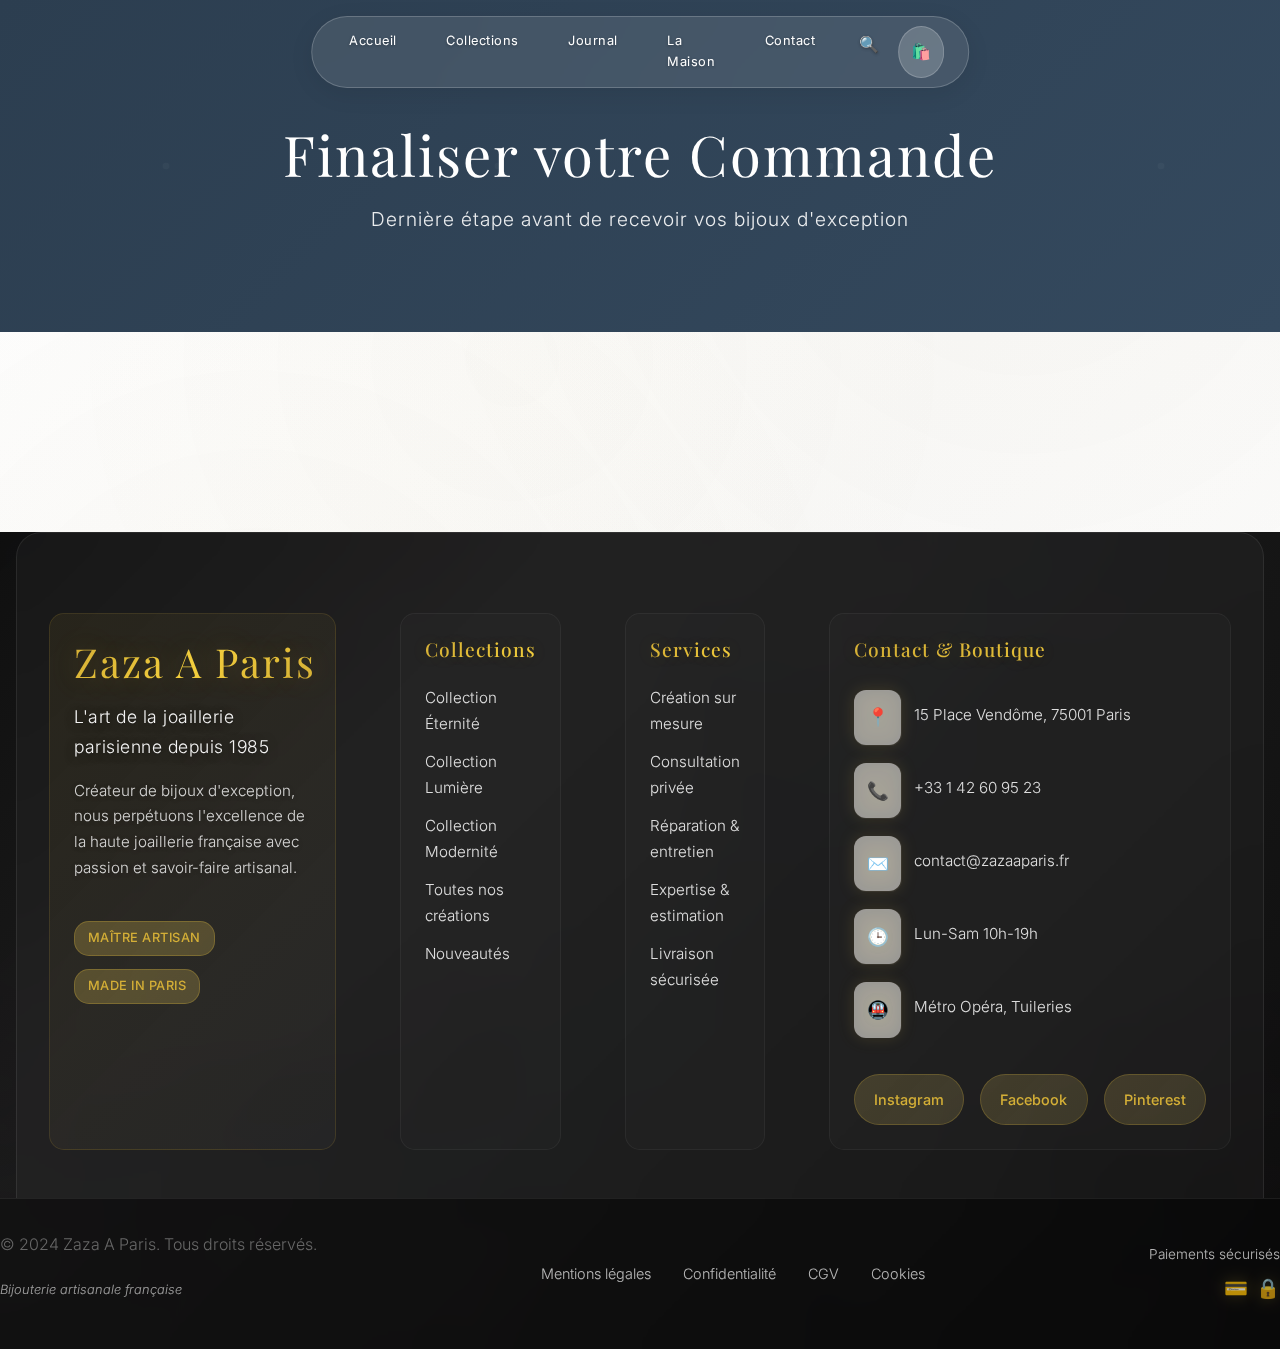
<file: commande.html>
<!DOCTYPE html>
<html lang="fr">
<head>
    <meta charset="UTF-8">
    <meta name="viewport" content="width=device-width, initial-scale=1.0">
    <title>Finaliser la commande - Zaza A Paris | Bijoux d'Exception</title>
    <link rel="stylesheet" href="styles.css">
    <link rel="stylesheet" href="cart-enhanced.css">
    <link href="https://fonts.googleapis.com/css2?family=Playfair+Display:wght@300;400;500;600&family=Inter:wght@300;400;500&display=swap" rel="stylesheet">
    <style>
        .checkout-container {
            max-width: 1200px;
            margin: 0 auto;
            padding: 120px 2rem 80px;
        }

        .checkout-grid {
            display: grid;
            grid-template-columns: 1fr 400px;
            gap: 3rem;
            align-items: start;
        }

        .checkout-form {
            background: white;
            border-radius: 20px;
            padding: 2rem;
            box-shadow: 0 10px 30px rgba(0, 0, 0, 0.1);
        }

        .checkout-form h2 {
            color: #2c3e50;
            margin-bottom: 1.5rem;
            font-size: 1.8rem;
        }

        .form-section {
            margin-bottom: 2rem;
        }

        .form-section h3 {
            color: #2c3e50;
            margin-bottom: 1rem;
            font-size: 1.3rem;
            border-bottom: 2px solid #d4af37;
            padding-bottom: 0.5rem;
        }

        .form-group {
            margin-bottom: 1rem;
        }

        .form-row {
            display: grid;
            grid-template-columns: 1fr 1fr;
            gap: 1rem;
        }

        .form-group label {
            display: block;
            margin-bottom: 0.5rem;
            color: #2c3e50;
            font-weight: 500;
        }

        .form-group input,
        .form-group select,
        .form-group textarea {
            width: 100%;
            padding: 0.75rem;
            border: 2px solid #ecf0f1;
            border-radius: 10px;
            font-size: 1rem;
            transition: border-color 0.3s ease;
        }

        .form-group input:focus,
        .form-group select:focus,
        .form-group textarea:focus {
            outline: none;
            border-color: #d4af37;
        }

        .form-group textarea {
            resize: vertical;
            min-height: 100px;
        }

        .required {
            color: #e74c3c;
        }

        .order-summary {
            background: white;
            border-radius: 20px;
            padding: 2rem;
            box-shadow: 0 10px 30px rgba(0, 0, 0, 0.1);
            position: sticky;
            top: 120px;
        }

        .order-summary h3 {
            color: #2c3e50;
            margin-bottom: 1.5rem;
            font-size: 1.5rem;
        }

        .order-item {
            display: flex;
            align-items: center;
            gap: 1rem;
            padding: 1rem 0;
            border-bottom: 1px solid #ecf0f1;
        }

        .order-item:last-child {
            border-bottom: none;
        }

        .order-item-image {
            width: 60px;
            height: 60px;
            border-radius: 10px;
            overflow: hidden;
            flex-shrink: 0;
        }

        .order-item-image img {
            width: 100%;
            height: 100%;
            object-fit: cover;
        }

        .order-item-details {
            flex: 1;
        }

        .order-item-title {
            font-weight: 600;
            color: #2c3e50;
            margin-bottom: 0.25rem;
        }

        .order-item-price {
            color: #d4af37;
            font-weight: 600;
        }

        .order-item-quantity {
            color: #7f8c8d;
            font-size: 0.9rem;
        }

        .order-totals {
            margin-top: 1.5rem;
            padding-top: 1.5rem;
            border-top: 2px solid #ecf0f1;
        }

        .total-line {
            display: flex;
            justify-content: space-between;
            margin-bottom: 0.5rem;
        }

        .total-line.final {
            font-size: 1.2rem;
            font-weight: 700;
            color: #2c3e50;
            border-top: 1px solid #ecf0f1;
            padding-top: 0.5rem;
            margin-top: 1rem;
        }

        .total-line.final .amount {
            color: #d4af37;
        }

        .submit-order {
            width: 100%;
            background: linear-gradient(135deg, #d4af37, #ffd700);
            color: white;
            border: none;
            padding: 1rem 2rem;
            border-radius: 50px;
            font-size: 1.2rem;
            font-weight: 600;
            cursor: pointer;
            transition: all 0.3s ease;
            margin-top: 1.5rem;
        }

        .submit-order:hover {
            transform: translateY(-2px);
            box-shadow: 0 10px 30px rgba(212, 175, 55, 0.3);
        }

        .submit-order:disabled {
            opacity: 0.6;
            cursor: not-allowed;
            transform: none;
        }

        .payment-methods {
            display: grid;
            grid-template-columns: repeat(auto-fit, minmax(120px, 1fr));
            gap: 1rem;
            margin-top: 1rem;
        }

        .payment-method {
            border: 2px solid #ecf0f1;
            border-radius: 10px;
            padding: 1rem;
            text-align: center;
            cursor: pointer;
            transition: all 0.3s ease;
        }

        .payment-method:hover,
        .payment-method.selected {
            border-color: #d4af37;
            background: rgba(212, 175, 55, 0.1);
        }

        .payment-method input {
            display: none;
        }

        .empty-cart-message {
            text-align: center;
            padding: 3rem 2rem;
            color: #7f8c8d;
        }

        .empty-cart-message h2 {
            margin-bottom: 1rem;
        }

        .back-to-shop {
            display: inline-block;
            background: linear-gradient(135deg, #d4af37, #ffd700);
            color: white;
            text-decoration: none;
            padding: 1rem 2rem;
            border-radius: 50px;
            font-weight: 600;
            transition: all 0.3s ease;
            margin-top: 1rem;
        }

        .back-to-shop:hover {
            transform: translateY(-2px);
            box-shadow: 0 10px 30px rgba(212, 175, 55, 0.3);
        }

        @media (max-width: 768px) {
            .checkout-grid {
                grid-template-columns: 1fr;
                gap: 2rem;
            }

            .form-row {
                grid-template-columns: 1fr;
            }

            .order-summary {
                position: static;
            }

            .payment-methods {
                grid-template-columns: 1fr;
            }
        }
    </style>
</head>
<body>
    <!-- Navigation Flottante -->
    <nav class="floating-nav">
        <div class="nav-buttons">
            <a href="accueil.html" class="nav-btn">Accueil</a>
            <a href="collections.html" class="nav-btn">Collections</a>
            <a href="journal.html" class="nav-btn">Journal</a>
            <a href="maison.html" class="nav-btn">La Maison</a>
            <a href="contact.html" class="nav-btn">Contact</a>
        </div>
        <div class="nav-icons">
            <span class="search-icon">🔍</span>
            <div class="cart-icon">
                🛍️
                <span class="cart-count" style="display: none;">0</span>
            </div>
        </div>
    </nav>

    <!-- Hero Section pour la page commande -->
    <section class="checkout-hero">
        <div class="checkout-hero-content">
            <h1 class="checkout-title">Finaliser votre Commande</h1>
            <p class="checkout-subtitle">Dernière étape avant de recevoir vos bijoux d'exception</p>
        </div>
    </section>

    <div class="checkout-container">
        <div id="checkout-content">
            <!-- Le contenu sera généré par JavaScript -->
        </div>
    </div>

    <!-- Footer Amélioré -->
    <footer class="footer-enhanced">
        <div class="footer-background">
            <img src="assets/images/blog/ILLUSTRATION/pexels-diva-33035953.jpg" alt="Zaza A Paris" class="footer-bg-image">
            <div class="footer-overlay"></div>
        </div>
        <div class="container">
            <div class="footer-content-enhanced">
                <div class="footer-section-enhanced footer-brand">
                    <h3 class="footer-logo">Zaza A Paris</h3>
                    <p class="footer-tagline">L'art de la joaillerie parisienne depuis 1985</p>
                    <p class="footer-description">Créateur de bijoux d'exception, nous perpétuons l'excellence de la haute joaillerie française avec passion et savoir-faire artisanal.</p>
                    <div class="footer-certifications">
                        <span class="certification-badge">Maître Artisan</span>
                        <span class="certification-badge">Made in Paris</span>
                    </div>
                </div>
                
                <div class="footer-section-enhanced">
                    <h4>Collections</h4>
                    <ul>
                        <li><a href="collections.html#eternite">Collection Éternité</a></li>
                        <li><a href="collections.html#lumiere">Collection Lumière</a></li>
                        <li><a href="collections.html#modernite">Collection Modernité</a></li>
                        <li><a href="collections.html">Toutes nos créations</a></li>
                        <li><a href="collections.html#nouveautes">Nouveautés</a></li>
                    </ul>
                </div>
                
                <div class="footer-section-enhanced">
                    <h4>Services</h4>
                    <ul>
                        <li><a href="contact.html#sur-mesure">Création sur mesure</a></li>
                        <li><a href="contact.html#consultation">Consultation privée</a></li>
                        <li><a href="contact.html#reparation">Réparation & entretien</a></li>
                        <li><a href="contact.html#expertise">Expertise & estimation</a></li>
                        <li><a href="contact.html#livraison">Livraison sécurisée</a></li>
                    </ul>
                </div>
                
                <div class="footer-section-enhanced">
                    <h4>Contact & Boutique</h4>
                    <div class="contact-info-enhanced">
                        <p><span class="contact-icon">📍</span> 15 Place Vendôme, 75001 Paris</p>
                        <p><span class="contact-icon">📞</span> +33 1 42 60 95 23</p>
                        <p><span class="contact-icon">✉️</span> contact@zazaaparis.fr</p>
                        <p><span class="contact-icon">🕒</span> Lun-Sam 10h-19h</p>
                        <p><span class="contact-icon">🚇</span> Métro Opéra, Tuileries</p>
                    </div>
                    <div class="social-links-enhanced">
                        <a href="#" class="social-link" aria-label="Instagram">Instagram</a>
                        <a href="#" class="social-link" aria-label="Facebook">Facebook</a>
                        <a href="#" class="social-link" aria-label="Pinterest">Pinterest</a>
                    </div>
                </div>
            </div>
            
            <div class="footer-bottom-enhanced">
                <div class="footer-bottom-content">
                    <div class="footer-copyright">
                        <p>&copy; 2024 Zaza A Paris. Tous droits réservés.</p>
                        <p class="footer-subtitle">Bijouterie artisanale française</p>
                    </div>
                    <div class="footer-links">
                        <a href="#mentions-legales">Mentions légales</a>
                        <a href="#confidentialite">Confidentialité</a>
                        <a href="#cgv">CGV</a>
                        <a href="#cookies">Cookies</a>
                    </div>
                    <div class="footer-payments">
                        <span class="payment-text">Paiements sécurisés</span>
                        <div class="payment-icons">
                            <span class="payment-icon">💳</span>
                            <span class="payment-icon">🔒</span>
                        </div>
                    </div>
                </div>
            </div>
        </div>
    </footer>

    <script src="script.js"></script>
    <script src="cart-enhanced.js"></script>
    <script>
        document.addEventListener('DOMContentLoaded', function() {
            window.enhancedCart = new EnhancedShoppingCart();
            renderCheckoutPage();
        });

        function renderCheckoutPage() {
            const checkoutContent = document.getElementById('checkout-content');
            const cartData = window.enhancedCart ? window.enhancedCart.getCartData() : { items: [], total: 0 };
            
            if (cartData.items.length === 0) {
                checkoutContent.innerHTML = `
                    <div class="empty-cart-message">
                        <h2>Votre panier est vide</h2>
                        <p>Découvrez nos magnifiques collections de bijoux</p>
                        <a href="collections.html" class="back-to-shop">Découvrir nos collections</a>
                    </div>
                `;
                return;
            }

            checkoutContent.innerHTML = `
                <div class="checkout-grid">
                    <div class="checkout-form">
                        <h2>Informations de livraison</h2>
                        <form id="checkout-form">
                            <div class="form-section">
                                <h3>Coordonnées</h3>
                                <div class="form-row">
                                    <div class="form-group">
                                        <label for="firstName">Prénom <span class="required">*</span></label>
                                        <input type="text" id="firstName" name="firstName" required>
                                    </div>
                                    <div class="form-group">
                                        <label for="lastName">Nom <span class="required">*</span></label>
                                        <input type="text" id="lastName" name="lastName" required>
                                    </div>
                                </div>
                                <div class="form-group">
                                    <label for="email">Email <span class="required">*</span></label>
                                    <input type="email" id="email" name="email" required>
                                </div>
                                <div class="form-group">
                                    <label for="phone">Téléphone <span class="required">*</span></label>
                                    <input type="tel" id="phone" name="phone" required>
                                </div>
                            </div>

                            <div class="form-section">
                                <h3>Adresse de livraison</h3>
                                <div class="form-group">
                                    <label for="address">Adresse <span class="required">*</span></label>
                                    <input type="text" id="address" name="address" required>
                                </div>
                                <div class="form-row">
                                    <div class="form-group">
                                        <label for="city">Ville <span class="required">*</span></label>
                                        <input type="text" id="city" name="city" required>
                                    </div>
                                    <div class="form-group">
                                        <label for="postalCode">Code postal <span class="required">*</span></label>
                                        <input type="text" id="postalCode" name="postalCode" required>
                                    </div>
                                </div>
                                <div class="form-group">
                                    <label for="country">Pays <span class="required">*</span></label>
                                    <select id="country" name="country" required>
                                        <option value="FR">France</option>
                                        <option value="BE">Belgique</option>
                                        <option value="CH">Suisse</option>
                                        <option value="LU">Luxembourg</option>
                                    </select>
                                </div>
                            </div>

                            <div class="form-section">
                                <h3>Mode de paiement</h3>
                                <div class="payment-methods">
                                    <label class="payment-method">
                                        <input type="radio" name="payment" value="card" checked>
                                        <div>💳 Carte bancaire</div>
                                    </label>
                                    <label class="payment-method">
                                        <input type="radio" name="payment" value="paypal">
                                        <div>🅿️ PayPal</div>
                                    </label>
                                    <label class="payment-method">
                                        <input type="radio" name="payment" value="transfer">
                                        <div>🏦 Virement</div>
                                    </label>
                                </div>
                            </div>

                            <div class="form-section">
                                <h3>Commentaires</h3>
                                <div class="form-group">
                                    <label for="comments">Message (optionnel)</label>
                                    <textarea id="comments" name="comments" placeholder="Demandes particulières, instructions de livraison..."></textarea>
                                </div>
                            </div>
                        </form>
                    </div>

                    <div class="order-summary">
                        <h3>Récapitulatif de commande</h3>
                        <div class="order-items">
                            ${cartData.items.map(item => {
                                const itemTotal = item.price * item.quantity;
                                return `
                                    <div class="order-item">
                                        <div class="order-item-image">
                                            <img src="${item.image}" alt="${item.title}">
                                        </div>
                                        <div class="order-item-details">
                                            <div class="order-item-title">${item.title}</div>
                                            <div class="order-item-quantity">Quantité: ${item.quantity} × ${window.enhancedCart.formatPrice(item.price)}</div>
                                            <div class="order-item-price">${window.enhancedCart.formatPrice(itemTotal)}</div>
                                        </div>
                                    </div>
                                `;
                            }).join('')}
                        </div>
                        
                        <div class="order-totals">
                            <div class="total-line">
                                <span>Sous-total HT:</span>
                                <span>${window.enhancedCart.formatPrice(cartData.subtotalHT)}</span>
                            </div>
                            <div class="total-line">
                                <span>TVA (20%):</span>
                                <span>${window.enhancedCart.formatPrice(cartData.tva)}</span>
                            </div>
                            <div class="total-line">
                                <span>Livraison:</span>
                                <span>Gratuite</span>
                            </div>
                            <div class="total-line final">
                                <span>Total TTC:</span>
                                <span class="amount">${window.enhancedCart.formatPrice(cartData.totalTTC)}</span>
                            </div>
                        </div>
                        
                        <button type="submit" form="checkout-form" class="submit-order">
                            Finaliser la commande
                        </button>
                    </div>
                </div>
            `;

            // Ajouter les event listeners
            setupCheckoutEventListeners();
        }

        function setupCheckoutEventListeners() {
            // Gestion des méthodes de paiement
            const paymentMethods = document.querySelectorAll('.payment-method');
            paymentMethods.forEach(method => {
                method.addEventListener('click', function() {
                    paymentMethods.forEach(m => m.classList.remove('selected'));
                    this.classList.add('selected');
                    this.querySelector('input').checked = true;
                });
            });

            // Gestion du formulaire
            const checkoutForm = document.getElementById('checkout-form');
            if (checkoutForm) {
                checkoutForm.addEventListener('submit', function(e) {
                    e.preventDefault();
                    processOrder();
                });
            }
        }

        function processOrder() {
            const form = document.getElementById('checkout-form');
            const formData = new FormData(form);
            const orderData = {
                customer: {
                    firstName: formData.get('firstName'),
                    lastName: formData.get('lastName'),
                    email: formData.get('email'),
                    phone: formData.get('phone')
                },
                shipping: {
                    address: formData.get('address'),
                    city: formData.get('city'),
                    postalCode: formData.get('postalCode'),
                    country: formData.get('country')
                },
                payment: formData.get('payment'),
                comments: formData.get('comments'),
                items: cartData.items,
                total: cartData.totalTTC,
                orderDate: new Date().toISOString()
            };

            // Simuler le traitement de la commande
            const submitBtn = document.querySelector('.submit-order');
            submitBtn.disabled = true;
            submitBtn.textContent = 'Traitement en cours...';

            setTimeout(() => {
                // Sauvegarder la commande
                localStorage.setItem('lastOrder', JSON.stringify(orderData));
                
                // Vider le panier
                if (window.enhancedCart) {
                    window.enhancedCart.clearCart();
                }
                
                // Rediriger vers une page de confirmation
                alert('Commande confirmée ! Vous allez recevoir un email de confirmation.');
                window.location.href = 'accueil.html';
            }, 2000);
        }
    </script>
</body>
</html>
</file>
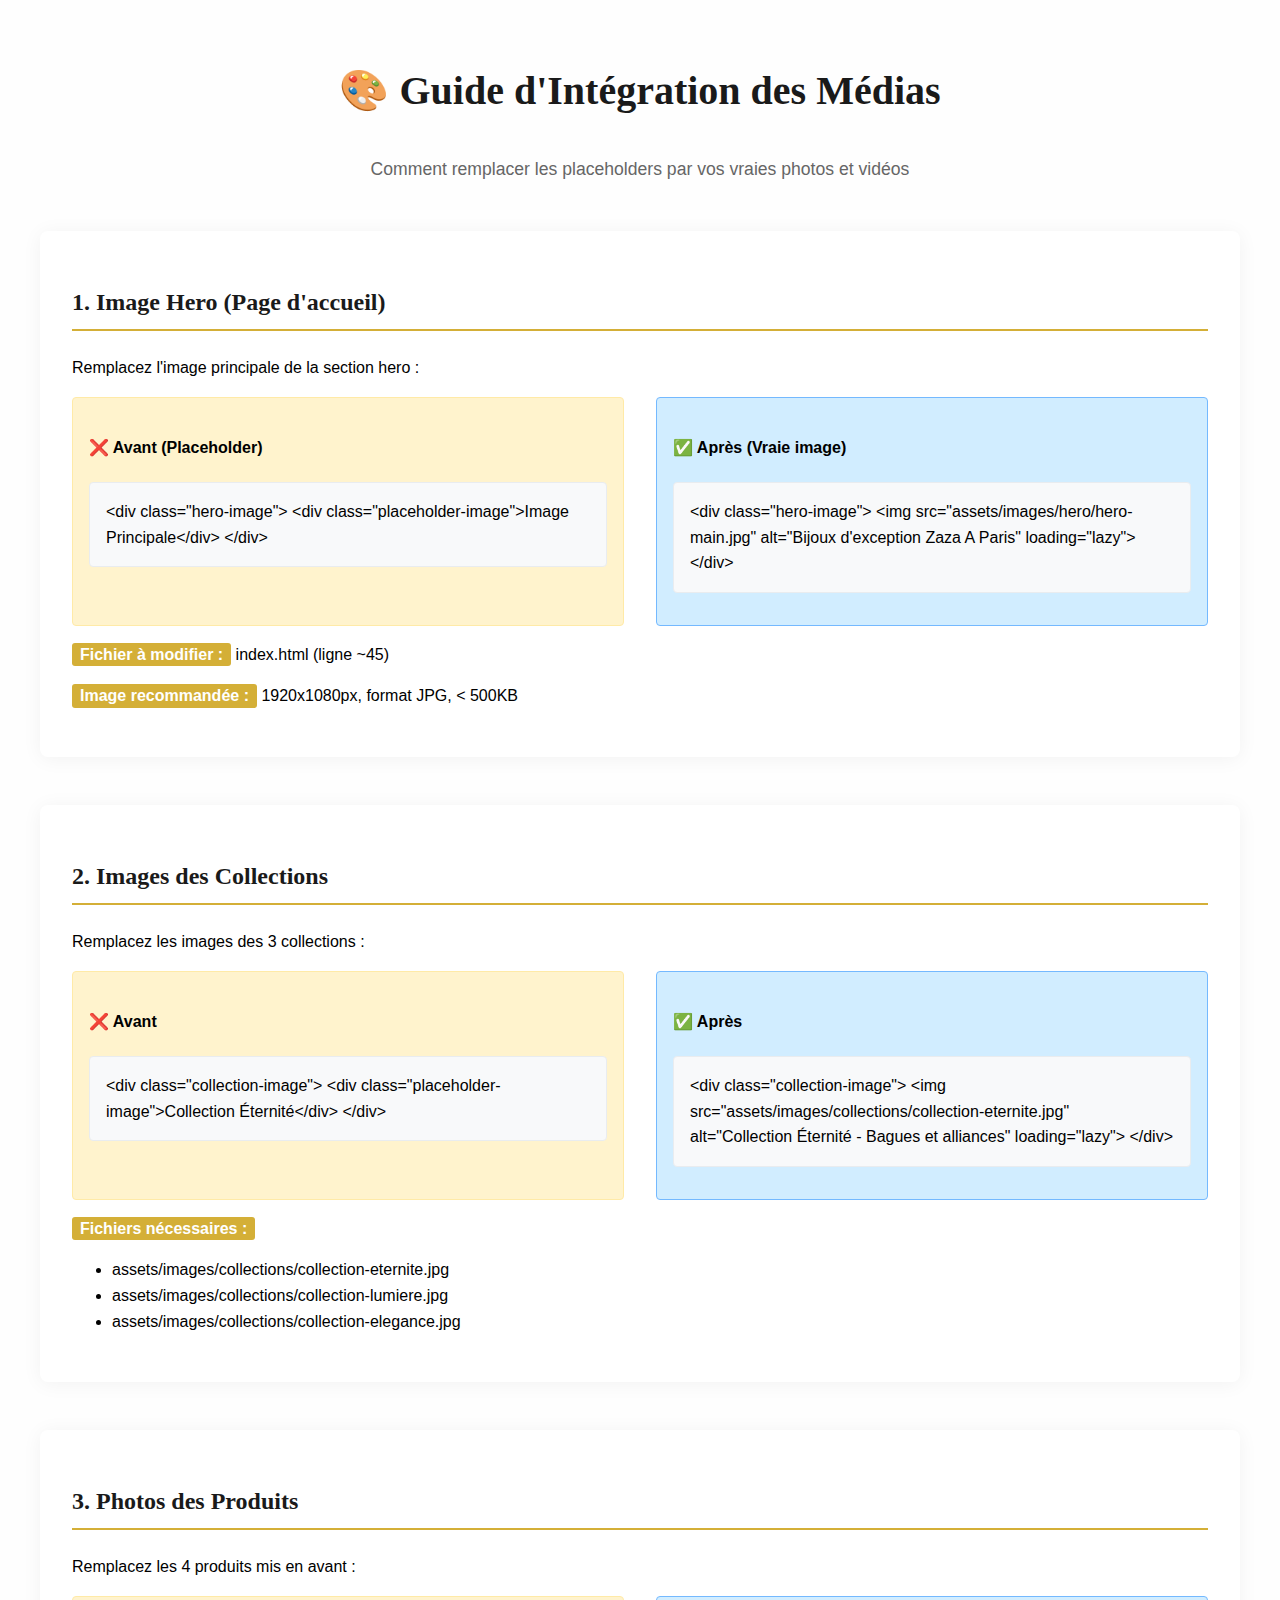
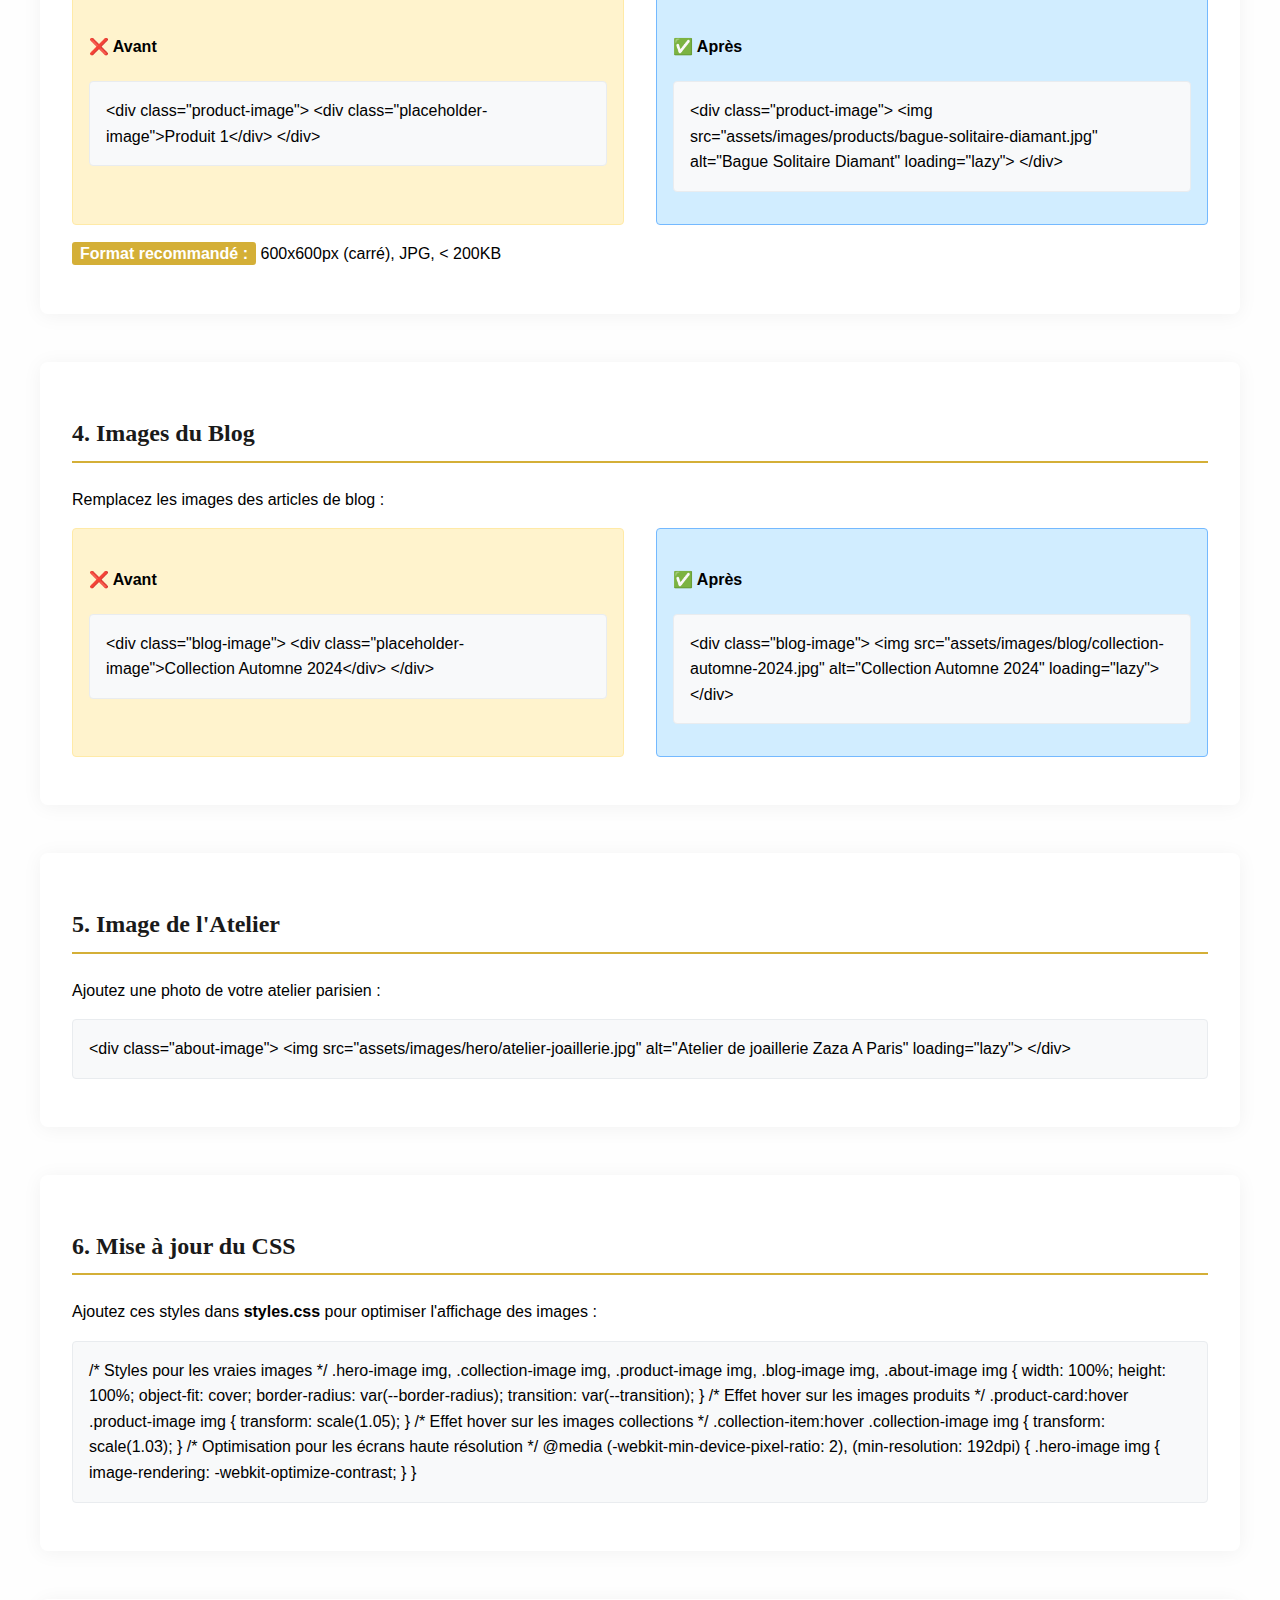
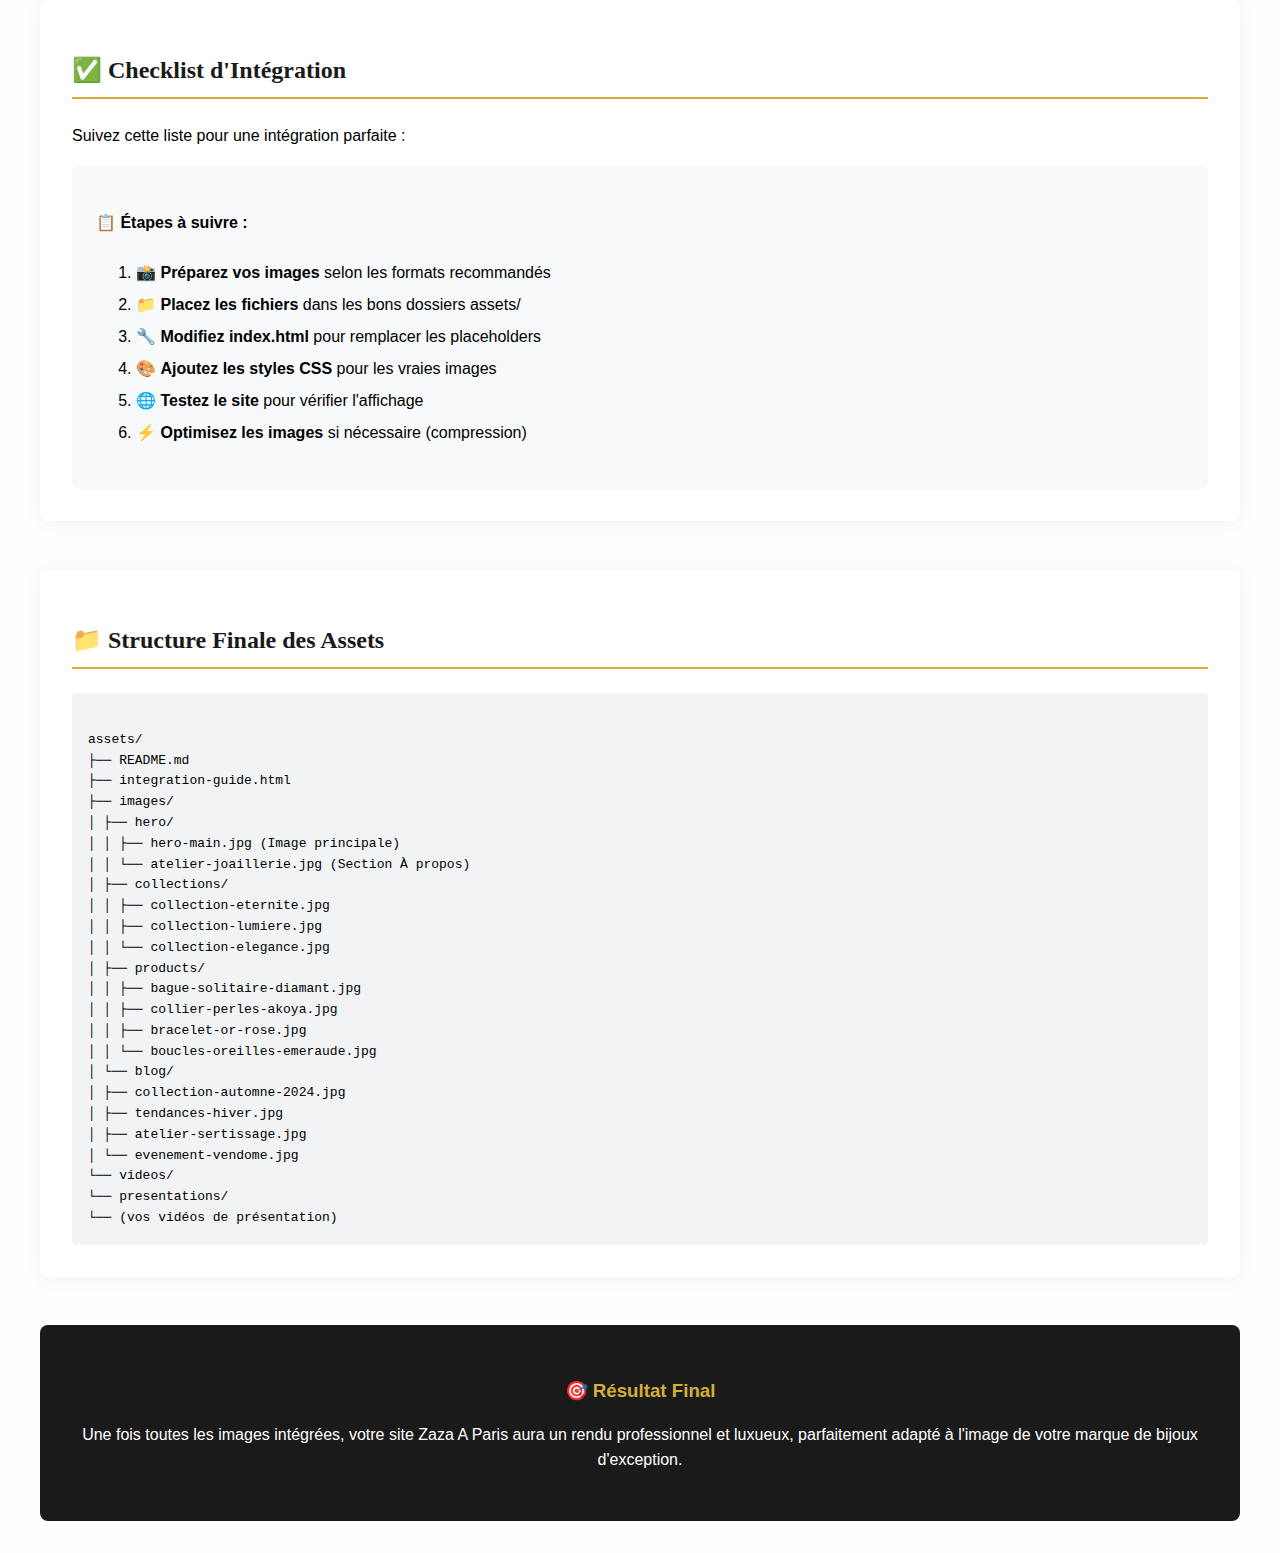
<file: assets/integration-guide.html>
<!DOCTYPE html>
<html lang="fr">
<head>
    <meta charset="UTF-8">
    <meta name="viewport" content="width=device-width, initial-scale=1.0">
    <title>Guide d'Intégration des Médias - Zaza A Paris</title>
    <style>
        body {
            font-family: 'Inter', sans-serif;
            line-height: 1.6;
            max-width: 1200px;
            margin: 0 auto;
            padding: 2rem;
            background: #fefefe;
        }
        .guide-section {
            margin-bottom: 3rem;
            padding: 2rem;
            background: white;
            border-radius: 8px;
            box-shadow: 0 2px 20px rgba(0,0,0,0.05);
        }
        h1, h2 {
            color: #1a1a1a;
            font-family: 'Playfair Display', serif;
        }
        h1 {
            text-align: center;
            margin-bottom: 2rem;
            font-size: 2.5rem;
        }
        h2 {
            border-bottom: 2px solid #d4af37;
            padding-bottom: 0.5rem;
            margin-bottom: 1.5rem;
        }
        .code-block {
            background: #f8f9fa;
            border: 1px solid #e9ecef;
            border-radius: 4px;
            padding: 1rem;
            margin: 1rem 0;
            overflow-x: auto;
        }
        .before-after {
            display: grid;
            grid-template-columns: 1fr 1fr;
            gap: 2rem;
            margin: 1rem 0;
        }
        .before, .after {
            padding: 1rem;
            border-radius: 4px;
        }
        .before {
            background: #fff3cd;
            border: 1px solid #ffeaa7;
        }
        .after {
            background: #d1edff;
            border: 1px solid #74b9ff;
        }
        .file-structure {
            background: #f1f3f4;
            padding: 1rem;
            border-radius: 4px;
            font-family: monospace;
            white-space: pre-line;
        }
        .highlight {
            background: #d4af37;
            color: white;
            padding: 0.2rem 0.5rem;
            border-radius: 3px;
            font-weight: bold;
        }
        @media (max-width: 768px) {
            .before-after {
                grid-template-columns: 1fr;
            }
        }
    </style>
</head>
<body>
    <h1>🎨 Guide d'Intégration des Médias</h1>
    <p style="text-align: center; font-size: 1.1rem; color: #666; margin-bottom: 3rem;">
        Comment remplacer les placeholders par vos vraies photos et vidéos
    </p>

    <!-- Section Hero -->
    <div class="guide-section">
        <h2>1. Image Hero (Page d'accueil)</h2>
        <p>Remplacez l'image principale de la section hero :</p>
        
        <div class="before-after">
            <div class="before">
                <h4>❌ Avant (Placeholder)</h4>
                <div class="code-block">
&lt;div class="hero-image"&gt;
    &lt;div class="placeholder-image"&gt;Image Principale&lt;/div&gt;
&lt;/div&gt;
                </div>
            </div>
            <div class="after">
                <h4>✅ Après (Vraie image)</h4>
                <div class="code-block">
&lt;div class="hero-image"&gt;
    &lt;img src="assets/images/hero/hero-main.jpg" 
         alt="Bijoux d'exception Zaza A Paris"
         loading="lazy"&gt;
&lt;/div&gt;
                </div>
            </div>
        </div>
        
        <p><span class="highlight">Fichier à modifier :</span> index.html (ligne ~45)</p>
        <p><span class="highlight">Image recommandée :</span> 1920x1080px, format JPG, &lt; 500KB</p>
    </div>

    <!-- Section Collections -->
    <div class="guide-section">
        <h2>2. Images des Collections</h2>
        <p>Remplacez les images des 3 collections :</p>
        
        <div class="before-after">
            <div class="before">
                <h4>❌ Avant</h4>
                <div class="code-block">
&lt;div class="collection-image"&gt;
    &lt;div class="placeholder-image"&gt;Collection Éternité&lt;/div&gt;
&lt;/div&gt;
                </div>
            </div>
            <div class="after">
                <h4>✅ Après</h4>
                <div class="code-block">
&lt;div class="collection-image"&gt;
    &lt;img src="assets/images/collections/collection-eternite.jpg" 
         alt="Collection Éternité - Bagues et alliances"
         loading="lazy"&gt;
&lt;/div&gt;
                </div>
            </div>
        </div>
        
        <p><span class="highlight">Fichiers nécessaires :</span></p>
        <ul>
            <li>assets/images/collections/collection-eternite.jpg</li>
            <li>assets/images/collections/collection-lumiere.jpg</li>
            <li>assets/images/collections/collection-elegance.jpg</li>
        </ul>
    </div>

    <!-- Section Produits -->
    <div class="guide-section">
        <h2>3. Photos des Produits</h2>
        <p>Remplacez les 4 produits mis en avant :</p>
        
        <div class="before-after">
            <div class="before">
                <h4>❌ Avant</h4>
                <div class="code-block">
&lt;div class="product-image"&gt;
    &lt;div class="placeholder-image"&gt;Produit 1&lt;/div&gt;
&lt;/div&gt;
                </div>
            </div>
            <div class="after">
                <h4>✅ Après</h4>
                <div class="code-block">
&lt;div class="product-image"&gt;
    &lt;img src="assets/images/products/bague-solitaire-diamant.jpg" 
         alt="Bague Solitaire Diamant"
         loading="lazy"&gt;
&lt;/div&gt;
                </div>
            </div>
        </div>
        
        <p><span class="highlight">Format recommandé :</span> 600x600px (carré), JPG, &lt; 200KB</p>
    </div>

    <!-- Section Blog -->
    <div class="guide-section">
        <h2>4. Images du Blog</h2>
        <p>Remplacez les images des articles de blog :</p>
        
        <div class="before-after">
            <div class="before">
                <h4>❌ Avant</h4>
                <div class="code-block">
&lt;div class="blog-image"&gt;
    &lt;div class="placeholder-image"&gt;Collection Automne 2024&lt;/div&gt;
&lt;/div&gt;
                </div>
            </div>
            <div class="after">
                <h4>✅ Après</h4>
                <div class="code-block">
&lt;div class="blog-image"&gt;
    &lt;img src="assets/images/blog/collection-automne-2024.jpg" 
         alt="Collection Automne 2024"
         loading="lazy"&gt;
&lt;/div&gt;
                </div>
            </div>
        </div>
    </div>

    <!-- Section About -->
    <div class="guide-section">
        <h2>5. Image de l'Atelier</h2>
        <p>Ajoutez une photo de votre atelier parisien :</p>
        
        <div class="code-block">
&lt;div class="about-image"&gt;
    &lt;img src="assets/images/hero/atelier-joaillerie.jpg" 
         alt="Atelier de joaillerie Zaza A Paris"
         loading="lazy"&gt;
&lt;/div&gt;
        </div>
    </div>

    <!-- CSS Updates -->
    <div class="guide-section">
        <h2>6. Mise à jour du CSS</h2>
        <p>Ajoutez ces styles dans <strong>styles.css</strong> pour optimiser l'affichage des images :</p>
        
        <div class="code-block">
/* Styles pour les vraies images */
.hero-image img,
.collection-image img,
.product-image img,
.blog-image img,
.about-image img {
    width: 100%;
    height: 100%;
    object-fit: cover;
    border-radius: var(--border-radius);
    transition: var(--transition);
}

/* Effet hover sur les images produits */
.product-card:hover .product-image img {
    transform: scale(1.05);
}

/* Effet hover sur les images collections */
.collection-item:hover .collection-image img {
    transform: scale(1.03);
}

/* Optimisation pour les écrans haute résolution */
@media (-webkit-min-device-pixel-ratio: 2), (min-resolution: 192dpi) {
    .hero-image img {
        image-rendering: -webkit-optimize-contrast;
    }
}
        </div>
    </div>

    <!-- Checklist -->
    <div class="guide-section">
        <h2>✅ Checklist d'Intégration</h2>
        <p>Suivez cette liste pour une intégration parfaite :</p>
        
        <div style="background: #f8f9fa; padding: 1.5rem; border-radius: 8px;">
            <h4>📋 Étapes à suivre :</h4>
            <ol style="line-height: 2;">
                <li>📸 <strong>Préparez vos images</strong> selon les formats recommandés</li>
                <li>📁 <strong>Placez les fichiers</strong> dans les bons dossiers assets/</li>
                <li>🔧 <strong>Modifiez index.html</strong> pour remplacer les placeholders</li>
                <li>🎨 <strong>Ajoutez les styles CSS</strong> pour les vraies images</li>
                <li>🌐 <strong>Testez le site</strong> pour vérifier l'affichage</li>
                <li>⚡ <strong>Optimisez les images</strong> si nécessaire (compression)</li>
            </ol>
        </div>
    </div>

    <!-- Structure finale -->
    <div class="guide-section">
        <h2>📁 Structure Finale des Assets</h2>
        <div class="file-structure">
assets/
├── README.md
├── integration-guide.html
├── images/
│   ├── hero/
│   │   ├── hero-main.jpg (Image principale)
│   │   └── atelier-joaillerie.jpg (Section À propos)
│   ├── collections/
│   │   ├── collection-eternite.jpg
│   │   ├── collection-lumiere.jpg
│   │   └── collection-elegance.jpg
│   ├── products/
│   │   ├── bague-solitaire-diamant.jpg
│   │   ├── collier-perles-akoya.jpg
│   │   ├── bracelet-or-rose.jpg
│   │   └── boucles-oreilles-emeraude.jpg
│   └── blog/
│       ├── collection-automne-2024.jpg
│       ├── tendances-hiver.jpg
│       ├── atelier-sertissage.jpg
│       └── evenement-vendome.jpg
└── videos/
    └── presentations/
        └── (vos vidéos de présentation)
        </div>
    </div>

    <div style="text-align: center; margin-top: 3rem; padding: 2rem; background: #1a1a1a; color: white; border-radius: 8px;">
        <h3 style="color: #d4af37; margin-bottom: 1rem;">🎯 Résultat Final</h3>
        <p>Une fois toutes les images intégrées, votre site Zaza A Paris aura un rendu professionnel et luxueux, parfaitement adapté à l'image de votre marque de bijoux d'exception.</p>
    </div>
</body>
</html>
</file>
<file: cart-enhanced.css>
/* ===== SYSTÈME DE PANIER AMÉLIORÉ - ZAZA A PARIS ===== */
/* Design haut de gamme avec animations fluides et UX moderne */

/* Variables pour le panier amélioré */
:root {
    --cart-primary: #d4af37;
    --cart-primary-dark: #b8941f;
    --cart-secondary: #1a1a1a;
    --cart-accent: #f8f8f8;
    --cart-success: #27ae60;
    --cart-warning: #f39c12;
    --cart-error: #e74c3c;
    --cart-info: #3498db;
    --cart-shadow: 0 20px 60px rgba(0, 0, 0, 0.15);
    --cart-shadow-light: 0 8px 30px rgba(0, 0, 0, 0.08);
    --cart-border-radius: 16px;
    --cart-transition: all 0.3s cubic-bezier(0.4, 0, 0.2, 1);
    --cart-animation-bounce: cubic-bezier(0.68, -0.55, 0.265, 1.55);
}

/* ===== ICÔNE DU PANIER AMÉLIORÉE ===== */
.cart-icon {
    position: relative;
    cursor: pointer;
    padding: 0.75rem;
    border-radius: 50%;
    transition: var(--cart-transition);
    display: flex;
    align-items: center;
    justify-content: center;
    background: rgba(255, 255, 255, 0.1);
    backdrop-filter: blur(10px);
    border: 1px solid rgba(255, 255, 255, 0.2);
}

.cart-icon:hover {
    background: rgba(212, 175, 55, 0.15);
    transform: scale(1.05);
    box-shadow: 0 8px 25px rgba(212, 175, 55, 0.3);
}

.cart-icon:active {
    transform: scale(0.95);
}

.cart-count {
    position: absolute;
    top: -8px;
    right: -8px;
    background: linear-gradient(135deg, var(--cart-primary), #ffd700);
    color: white;
    border-radius: 50%;
    min-width: 22px;
    height: 22px;
    display: flex;
    align-items: center;
    justify-content: center;
    font-size: 0.75rem;
    font-weight: 700;
    box-shadow: 0 4px 12px rgba(212, 175, 55, 0.4);
    border: 2px solid white;
    animation: cartCountPulse 0.3s var(--cart-animation-bounce);
}

@keyframes cartCountPulse {
    0% { transform: scale(0.8); }
    50% { transform: scale(1.2); }
    100% { transform: scale(1); }
}

/* ===== ANIMATION D'AJOUT AU PANIER ===== */
.cart-add-animation {
    position: fixed;
    z-index: 10001;
    font-size: 24px;
    animation: cartAddBounce 0.6s var(--cart-animation-bounce);
}

@keyframes cartAddBounce {
    0% {
        transform: scale(1) rotate(0deg);
        opacity: 1;
    }
    50% {
        transform: scale(1.3) rotate(180deg);
        opacity: 0.8;
    }
    100% {
        transform: scale(1.5) rotate(360deg);
        opacity: 0;
    }
}

/* ===== NOTIFICATIONS AMÉLIORÉES ===== */
.enhanced-notification {
    position: fixed;
    top: 20px;
    right: 20px;
    background: white;
    border-radius: var(--cart-border-radius);
    box-shadow: var(--cart-shadow);
    padding: 1.25rem 1.5rem;
    z-index: 10000;
    transform: translateX(120%);
    opacity: 0;
    transition: var(--cart-transition);
    max-width: 400px;
    border-left: 4px solid var(--cart-info);
}

.enhanced-notification.show {
    transform: translateX(0);
    opacity: 1;
}

.enhanced-notification.success {
    border-left-color: var(--cart-success);
}

.enhanced-notification.warning {
    border-left-color: var(--cart-warning);
}

.enhanced-notification.error {
    border-left-color: var(--cart-error);
}

.notification-content {
    display: flex;
    align-items: flex-start;
    gap: 1rem;
}

.notification-icon {
    background: var(--cart-success);
    color: white;
    border-radius: 50%;
    width: 24px;
    height: 24px;
    display: flex;
    align-items: center;
    justify-content: center;
    font-size: 0.9rem;
    font-weight: bold;
    flex-shrink: 0;
}

.enhanced-notification.warning .notification-icon {
    background: var(--cart-warning);
}

.enhanced-notification.error .notification-icon {
    background: var(--cart-error);
}

.enhanced-notification.info .notification-icon {
    background: var(--cart-info);
}

.notification-details {
    flex: 1;
}

.notification-message {
    color: var(--cart-secondary);
    font-weight: 500;
    font-size: 0.95rem;
    margin-bottom: 0.25rem;
}

.notification-price {
    color: var(--cart-primary);
    font-weight: 600;
    font-size: 0.9rem;
}

.notification-image {
    width: 40px;
    height: 40px;
    border-radius: 8px;
    object-fit: cover;
    margin-left: 1rem;
}

.notification-close {
    background: none;
    border: none;
    color: #999;
    font-size: 1.2rem;
    cursor: pointer;
    padding: 0;
    width: 24px;
    height: 24px;
    display: flex;
    align-items: center;
    justify-content: center;
    border-radius: 50%;
    transition: var(--cart-transition);
    margin-left: 0.5rem;
}

.notification-close:hover {
    background: #f0f0f0;
    color: var(--cart-secondary);
}

/* ===== MINI PANIER (APERÇU RAPIDE) ===== */
.mini-cart-preview {
    position: fixed;
    top: 80px;
    right: 20px;
    width: 350px;
    background: white;
    border-radius: var(--cart-border-radius);
    box-shadow: var(--cart-shadow);
    z-index: 9998;
    transform: translateX(120%) scale(0.9);
    opacity: 0;
    transition: var(--cart-transition);
    border: 1px solid rgba(212, 175, 55, 0.1);
}

.mini-cart-preview.active {
    transform: translateX(0) scale(1);
    opacity: 1;
}

.mini-cart-header {
    display: flex;
    justify-content: space-between;
    align-items: center;
    padding: 1rem 1.25rem;
    border-bottom: 1px solid #f0f0f0;
}

.mini-cart-header h3 {
    margin: 0;
    color: var(--cart-secondary);
    font-size: 1.1rem;
    font-weight: 600;
}

.mini-cart-close {
    background: none;
    border: none;
    color: #999;
    font-size: 1.5rem;
    cursor: pointer;
    padding: 0;
    width: 30px;
    height: 30px;
    display: flex;
    align-items: center;
    justify-content: center;
    border-radius: 50%;
    transition: var(--cart-transition);
}

.mini-cart-close:hover {
    background: #f0f0f0;
    color: var(--cart-secondary);
}

.mini-cart-items {
    max-height: 300px;
    overflow-y: auto;
    padding: 0.5rem 0;
}

.mini-cart-item {
    display: flex;
    align-items: center;
    gap: 0.75rem;
    padding: 0.75rem 1.25rem;
    transition: var(--cart-transition);
}

.mini-cart-item:hover {
    background: #fafafa;
}

.mini-item-image {
    width: 50px;
    height: 50px;
    border-radius: 8px;
    object-fit: cover;
    flex-shrink: 0;
}

.mini-item-details {
    flex: 1;
}

.mini-item-title {
    font-size: 0.9rem;
    font-weight: 500;
    color: var(--cart-secondary);
    margin-bottom: 0.25rem;
    line-height: 1.3;
}

.mini-item-price {
    font-size: 0.8rem;
    color: var(--cart-primary);
    font-weight: 600;
}

.mini-cart-empty {
    text-align: center;
    padding: 2rem 1.25rem;
    color: #999;
    font-style: italic;
}

.mini-cart-more {
    text-align: center;
    padding: 0.5rem 1.25rem;
    color: var(--cart-primary);
    font-size: 0.85rem;
    font-weight: 500;
    border-top: 1px solid #f0f0f0;
}

.mini-cart-footer {
    padding: 1rem 1.25rem;
    border-top: 1px solid #f0f0f0;
    background: #fafafa;
    border-radius: 0 0 var(--cart-border-radius) var(--cart-border-radius);
}

.mini-cart-total {
    text-align: center;
    font-weight: 600;
    color: var(--cart-secondary);
    margin-bottom: 1rem;
    font-size: 1.1rem;
}

.mini-cart-actions {
    display: flex;
    gap: 0.75rem;
}

.btn-view-cart,
.btn-checkout {
    flex: 1;
    padding: 0.75rem;
    border: none;
    border-radius: 25px;
    font-weight: 500;
    cursor: pointer;
    transition: var(--cart-transition);
    font-size: 0.9rem;
}

.btn-view-cart {
    background: transparent;
    color: var(--cart-secondary);
    border: 2px solid #e0e0e0;
}

.btn-view-cart:hover {
    background: #f0f0f0;
    border-color: #d0d0d0;
}

.btn-checkout {
    background: linear-gradient(135deg, var(--cart-primary), #ffd700);
    color: white;
}

.btn-checkout:hover {
    transform: translateY(-2px);
    box-shadow: 0 8px 25px rgba(212, 175, 55, 0.3);
}

/* ===== MODAL PRINCIPAL DU PANIER ===== */
.enhanced-cart-modal {
    position: fixed;
    top: 0;
    left: 0;
    width: 100%;
    height: 100%;
    z-index: 9999;
    opacity: 0;
    visibility: hidden;
    transition: var(--cart-transition);
}

.enhanced-cart-modal.active {
    opacity: 1;
    visibility: visible;
}

.cart-modal-overlay {
    position: absolute;
    top: 0;
    left: 0;
    width: 100%;
    height: 100%;
    background: rgba(0, 0, 0, 0.6);
    backdrop-filter: blur(8px);
}

.enhanced-cart-content {
    position: absolute;
    top: 50%;
    left: 50%;
    transform: translate(-50%, -50%) scale(0.9);
    background: white;
    border-radius: 24px;
    width: 90%;
    max-width: 800px;
    max-height: 90vh;
    overflow: hidden;
    box-shadow: var(--cart-shadow);
    transition: var(--cart-transition);
}

.enhanced-cart-modal.active .enhanced-cart-content {
    transform: translate(-50%, -50%) scale(1);
}

/* ===== HEADER DU PANIER ===== */
.cart-header {
    display: flex;
    justify-content: space-between;
    align-items: center;
    padding: 2rem 2.5rem 1.5rem;
    border-bottom: 1px solid #f0f0f0;
    background: linear-gradient(135deg, #fafafa 0%, #ffffff 100%);
}

.cart-header-info h2 {
    margin: 0 0 0.25rem 0;
    color: var(--cart-secondary);
    font-size: 1.75rem;
    font-weight: 300;
}

.cart-items-count {
    color: var(--cart-primary);
    font-size: 0.9rem;
    font-weight: 500;
}

.cart-close-btn {
    background: none;
    border: none;
    color: #999;
    cursor: pointer;
    padding: 0.5rem;
    border-radius: 50%;
    transition: var(--cart-transition);
    display: flex;
    align-items: center;
    justify-content: center;
}

.cart-close-btn:hover {
    background: #f0f0f0;
    color: var(--cart-secondary);
    transform: scale(1.1);
}

/* ===== CORPS DU PANIER ===== */
.cart-body {
    padding: 1.5rem 2.5rem;
    max-height: 50vh;
    overflow-y: auto;
}

.cart-items-container {
    display: flex;
    flex-direction: column;
    gap: 1.5rem;
}

/* ===== ÉTAT PANIER VIDE ===== */
.empty-cart-state {
    text-align: center;
    padding: 3rem 2rem;
}

.empty-cart-icon {
    margin-bottom: 1.5rem;
    opacity: 0.3;
}

.empty-cart-state h3 {
    margin-bottom: 0.75rem;
    color: var(--cart-secondary);
    font-size: 1.5rem;
    font-weight: 300;
}

.empty-cart-state p {
    color: #999;
    margin-bottom: 2rem;
    font-size: 1.1rem;
}

.btn-discover {
    background: linear-gradient(135deg, var(--cart-primary), #ffd700);
    color: white;
    border: none;
    padding: 1rem 2rem;
    border-radius: 25px;
    font-weight: 500;
    cursor: pointer;
    transition: var(--cart-transition);
    font-size: 1rem;
}

.btn-discover:hover {
    transform: translateY(-2px);
    box-shadow: 0 10px 30px rgba(212, 175, 55, 0.3);
}

/* ===== ARTICLES DU PANIER ===== */
.enhanced-cart-item {
    display: flex;
    align-items: center;
    gap: 1.5rem;
    padding: 1.5rem;
    background: #fafafa;
    border-radius: var(--cart-border-radius);
    transition: var(--cart-transition);
    border: 1px solid transparent;
}

.enhanced-cart-item:hover {
    background: #f5f5f5;
    border-color: rgba(212, 175, 55, 0.2);
    transform: translateY(-2px);
    box-shadow: var(--cart-shadow-light);
}

.item-image {
    width: 80px;
    height: 80px;
    border-radius: 12px;
    overflow: hidden;
    flex-shrink: 0;
    box-shadow: 0 4px 12px rgba(0, 0, 0, 0.1);
}

.item-image img {
    width: 100%;
    height: 100%;
    object-fit: cover;
    transition: var(--cart-transition);
}

.enhanced-cart-item:hover .item-image img {
    transform: scale(1.05);
}

.item-details {
    flex: 1;
    min-width: 0;
}

.item-title {
    margin: 0 0 0.5rem 0;
    color: var(--cart-secondary);
    font-size: 1.1rem;
    font-weight: 500;
    line-height: 1.3;
}

.item-meta {
    display: flex;
    gap: 1rem;
    margin-bottom: 0.75rem;
}

.item-material,
.item-collection {
    font-size: 0.8rem;
    color: #666;
    background: white;
    padding: 0.25rem 0.75rem;
    border-radius: 12px;
    border: 1px solid #e0e0e0;
}

.item-price {
    color: var(--cart-primary);
    font-weight: 600;
    font-size: 1rem;
}

.item-controls {
    display: flex;
    flex-direction: column;
    align-items: flex-end;
    gap: 1rem;
}

/* ===== CONTRÔLES DE QUANTITÉ ===== */
.quantity-controls {
    display: flex;
    align-items: center;
    background: white;
    border-radius: 25px;
    padding: 0.25rem;
    box-shadow: 0 2px 8px rgba(0, 0, 0, 0.1);
    border: 1px solid #e0e0e0;
}

.qty-btn {
    background: none;
    border: none;
    width: 32px;
    height: 32px;
    border-radius: 50%;
    display: flex;
    align-items: center;
    justify-content: center;
    cursor: pointer;
    color: var(--cart-secondary);
    transition: var(--cart-transition);
}

.qty-btn:hover {
    background: var(--cart-primary);
    color: white;
    transform: scale(1.1);
}

.qty-btn:active {
    transform: scale(0.95);
}

.qty-input {
    border: none;
    background: none;
    width: 40px;
    text-align: center;
    font-weight: 600;
    color: var(--cart-secondary);
    font-size: 0.95rem;
}

.qty-input:focus {
    outline: none;
}

.item-total {
    color: var(--cart-secondary);
    font-weight: 700;
    font-size: 1.1rem;
}

.remove-btn {
    background: none;
    border: none;
    color: #999;
    cursor: pointer;
    padding: 0.5rem;
    border-radius: 50%;
    transition: var(--cart-transition);
    display: flex;
    align-items: center;
    justify-content: center;
}

.remove-btn:hover {
    background: var(--cart-error);
    color: white;
    transform: scale(1.1);
}

/* ===== FOOTER DU PANIER ===== */
.cart-footer {
    padding: 2rem 2.5rem;
    border-top: 1px solid #f0f0f0;
    background: linear-gradient(135deg, #fafafa 0%, #ffffff 100%);
}

.cart-summary {
    margin-bottom: 2rem;
}

.summary-row {
    display: flex;
    justify-content: space-between;
    align-items: center;
    padding: 0.5rem 0;
    font-size: 1rem;
}

.summary-row:not(.total-row) {
    color: #666;
    border-bottom: 1px solid #f0f0f0;
}

.total-row {
    font-size: 1.25rem;
    font-weight: 700;
    color: var(--cart-secondary);
    padding-top: 1rem;
    border-top: 2px solid var(--cart-primary);
}

.total-row .total-amount {
    color: var(--cart-primary);
}

.cart-actions {
    display: flex;
    gap: 1rem;
    margin-bottom: 1.5rem;
}

.btn-continue-shopping,
.btn-checkout-primary {
    flex: 1;
    padding: 1rem 1.5rem;
    border-radius: 25px;
    font-weight: 500;
    cursor: pointer;
    transition: var(--cart-transition);
    font-size: 1rem;
    border: none;
}

.btn-continue-shopping {
    background: transparent;
    color: var(--cart-secondary);
    border: 2px solid #e0e0e0;
}

.btn-continue-shopping:hover {
    background: #f0f0f0;
    border-color: #d0d0d0;
    transform: translateY(-2px);
}

.btn-checkout-primary {
    background: linear-gradient(135deg, var(--cart-primary), #ffd700);
    color: white;
    box-shadow: 0 4px 15px rgba(212, 175, 55, 0.3);
}

.btn-checkout-primary:hover {
    transform: translateY(-3px);
    box-shadow: 0 8px 25px rgba(212, 175, 55, 0.4);
}

.btn-checkout-primary:active {
    transform: translateY(-1px);
}

/* ===== BADGES DE SÉCURITÉ ===== */
.cart-security {
    text-align: center;
}

.security-badges {
    display: flex;
    justify-content: center;
    gap: 2rem;
    flex-wrap: wrap;
}

.security-badge {
    display: flex;
    align-items: center;
    gap: 0.5rem;
    color: #666;
    font-size: 0.85rem;
    font-weight: 500;
}

.security-badge svg {
    color: var(--cart-success);
}

/* ===== MODAL DE CONFIRMATION ===== */
.confirmation-modal {
    position: fixed;
    top: 0;
    left: 0;
    width: 100%;
    height: 100%;
    z-index: 10001;
    opacity: 0;
    visibility: hidden;
    transition: var(--cart-transition);
}

.confirmation-modal.active {
    opacity: 1;
    visibility: visible;
}

.confirmation-overlay {
    position: absolute;
    top: 0;
    left: 0;
    width: 100%;
    height: 100%;
    background: rgba(0, 0, 0, 0.5);
    backdrop-filter: blur(5px);
}

.confirmation-content {
    position: absolute;
    top: 50%;
    left: 50%;
    transform: translate(-50%, -50%) scale(0.9);
    background: white;
    border-radius: var(--cart-border-radius);
    padding: 2rem;
    max-width: 400px;
    width: 90%;
    text-align: center;
    box-shadow: var(--cart-shadow);
    transition: var(--cart-transition);
}

.confirmation-modal.active .confirmation-content {
    transform: translate(-50%, -50%) scale(1);
}

.confirmation-content h3 {
    margin: 0 0 1rem 0;
    color: var(--cart-secondary);
    font-size: 1.25rem;
}

.confirmation-content p {
    margin: 0 0 2rem 0;
    color: #666;
    line-height: 1.5;
}

.confirmation-actions {
    display: flex;
    gap: 1rem;
}

.btn-cancel,
.btn-confirm {
    flex: 1;
    padding: 0.75rem 1.5rem;
    border-radius: 25px;
    font-weight: 500;
    cursor: pointer;
    transition: var(--cart-transition);
    border: none;
}

.btn-cancel {
    background: #f0f0f0;
    color: var(--cart-secondary);
}

.btn-cancel:hover {
    background: #e0e0e0;
}

.btn-confirm {
    background: var(--cart-error);
    color: white;
}

.btn-confirm:hover {
    background: #c0392b;
    transform: translateY(-2px);
}

/* ===== RESPONSIVE DESIGN ===== */
@media (max-width: 768px) {
    .enhanced-cart-content {
        width: 95%;
        max-height: 95vh;
    }
    
    .cart-header,
    .cart-body,
    .cart-footer {
        padding: 1.5rem;
    }
    
    .enhanced-cart-item {
        flex-direction: column;
        align-items: flex-start;
        gap: 1rem;
    }
    
    .item-image {
        width: 60px;
        height: 60px;
        align-self: center;
    }
    
    .item-controls {
        flex-direction: row;
        justify-content: space-between;
        align-items: center;
        width: 100%;
    }
    
    .cart-actions {
        flex-direction: column;
    }
    
    .security-badges {
        flex-direction: column;
        gap: 1rem;
    }
    
    .mini-cart-preview {
        width: 90%;
        right: 5%;
    }
    
    .enhanced-notification {
        right: 10px;
        left: 10px;
        max-width: none;
    }
}

@media (max-width: 480px) {
    .cart-header h2 {
        font-size: 1.5rem;
    }
    
    .enhanced-cart-item {
        padding: 1rem;
    }
    
    .item-title {
        font-size: 1rem;
    }
    
    .cart-header,
    .cart-body,
    .cart-footer {
        padding: 1rem;
    }
}

/* ===== ANIMATIONS SUPPLÉMENTAIRES ===== */
@keyframes slideInRight {
    from {
        transform: translateX(100%);
        opacity: 0;
    }
    to {
        transform: translateX(0);
        opacity: 1;
    }
}

@keyframes slideOutRight {
    from {
        transform: translateX(0);
        opacity: 1;
    }
    to {
        transform: translateX(100%);
        opacity: 0;
    }
}

@keyframes fadeInScale {
    from {
        transform: scale(0.8);
        opacity: 0;
    }
    to {
        transform: scale(1);
        opacity: 1;
    }
}

/* ===== SCROLLBAR PERSONNALISÉE ===== */
.cart-body::-webkit-scrollbar,
.mini-cart-items::-webkit-scrollbar {
    width: 6px;
}

.cart-body::-webkit-scrollbar-track,
.mini-cart-items::-webkit-scrollbar-track {
    background: #f1f1f1;
    border-radius: 3px;
}

.cart-body::-webkit-scrollbar-thumb,
.mini-cart-items::-webkit-scrollbar-thumb {
    background: var(--cart-primary);
    border-radius: 3px;
}

.cart-body::-webkit-scrollbar-thumb:hover,
.mini-cart-items::-webkit-scrollbar-thumb:hover {
    background: var(--cart-primary-dark);
}

/* ===== ÉTATS DE CHARGEMENT ===== */
.loading-spinner {
    display: inline-block;
    width: 20px;
    height: 20px;
    border: 2px solid #f3f3f3;
    border-top: 2px solid var(--cart-primary);
    border-radius: 50%;
    animation: spin 1s linear infinite;
}

@keyframes spin {
    0% { transform: rotate(0deg); }
    100% { transform: rotate(360deg); }
}

/* ===== FOCUS ET ACCESSIBILITÉ ===== */
.cart-close-btn:focus,
.qty-btn:focus,
.remove-btn:focus,
.btn-checkout:focus,
.btn-view-cart:focus,
.btn-continue-shopping:focus,
.btn-checkout-primary:focus {
    outline: 2px solid var(--cart-primary);
    outline-offset: 2px;
}

/* ===== PRINT STYLES ===== */
@media print {
    .enhanced-cart-modal,
    .mini-cart-preview,
    .enhanced-notification {
        display: none !important;
    }
}
</file>
<file: styles.css>
/* Reset et base */
* {
    margin: 0;
    padding: 0;
    box-sizing: border-box;
}

html {
    scroll-behavior: smooth;
}

body {
    font-family: 'Inter', sans-serif;
    line-height: 1.6;
    color: #2c2c2c;
    background: linear-gradient(135deg, #fefefe 0%, #f8f8f8 50%, #fefefe 100%);
    overflow-x: hidden;
    position: relative;
}

body::before {
    content: '';
    position: fixed;
    top: 0;
    left: 0;
    width: 100%;
    height: 100%;
    background: radial-gradient(circle at 20% 80%, rgba(212, 175, 55, 0.03) 0%, transparent 50%),
                radial-gradient(circle at 80% 20%, rgba(212, 175, 55, 0.03) 0%, transparent 50%),
                radial-gradient(circle at 40% 40%, rgba(212, 175, 55, 0.02) 0%, transparent 50%);
    pointer-events: none;
    z-index: -1;
}

/* Variables CSS */
:root {
    --primary-color: #1a1a1a;
    --secondary-color: #d4af37;
    --accent-color: #f8f8f8;
    --text-light: #666;
    --text-dark: #2c2c2c;
    --white: #ffffff;
    --gold-gradient: linear-gradient(135deg, #d4af37, #f4d03f, #d4af37);
    --luxury-gradient: linear-gradient(135deg, #1a1a1a 0%, #2c2c2c 50%, #1a1a1a 100%);
    --spacing-xs: 0.5rem;
    --spacing-sm: 1rem;
    --spacing-md: 2rem;
    --spacing-lg: 4rem;
    --spacing-xl: 6rem;
    --border-radius: 0.5rem;
    --transition: all 0.3s cubic-bezier(0.4, 0, 0.2, 1);
    --shadow-light: 0 2px 20px rgba(0, 0, 0, 0.05);
    --shadow-medium: 0 8px 40px rgba(0, 0, 0, 0.1);
    --shadow-luxury: 0 20px 60px rgba(212, 175, 55, 0.15);
}

/* Typography */
h1, h2, h3, h4, h5, h6 {
    font-family: 'Playfair Display', serif;
    font-weight: 400;
    line-height: 1.2;
    margin-bottom: var(--spacing-sm);
}

h1 {
    font-size: clamp(2.5rem, 5vw, 4rem);
    font-weight: 300;
}

h2 {
    font-size: clamp(2rem, 4vw, 3rem);
    font-weight: 300;
}

h3 {
    font-size: clamp(1.5rem, 3vw, 2rem);
}

h4 {
    font-size: 1.25rem;
}

p {
    font-size: 1rem;
    line-height: 1.7;
    color: var(--text-light);
    margin-bottom: var(--spacing-sm);
}

/* Navigation Flottante */
.floating-nav {
    position: fixed;
    top: 1rem;
    left: 50%;
    transform: translateX(-50%);
    z-index: 1000;
    display: flex;
    align-items: center;
    gap: 1.5rem;
    background: rgba(255, 255, 255, 0.1);
    backdrop-filter: blur(20px);
    border: 1px solid rgba(255, 255, 255, 0.2);
    border-radius: 40px;
    padding: 0.5rem 1.5rem;
    box-shadow: 0 6px 24px rgba(0, 0, 0, 0.08);
    transition: all 0.3s ease;
}

.floating-nav:hover {
    background: rgba(255, 255, 255, 0.15);
    box-shadow: 0 12px 40px rgba(0, 0, 0, 0.15);
}

.nav-buttons {
    display: flex;
    gap: 1.5rem;
}

.nav-btn {
    text-decoration: none;
    color: white;
    font-weight: 400;
    font-size: 0.8rem;
    letter-spacing: 0.5px;
    padding: 0.4rem 0.8rem;
    border-radius: 20px;
    transition: all 0.3s ease;
    position: relative;
    text-shadow: 0 1px 3px rgba(0, 0, 0, 0.3);
}

.nav-btn:hover {
    color: var(--secondary-color);
    background: rgba(255, 255, 255, 0.1);
    transform: translateY(-2px);
}

.nav-btn.active {
    color: var(--secondary-color);
    background: rgba(212, 175, 55, 0.2);
    box-shadow: 0 4px 15px rgba(212, 175, 55, 0.3);
}

.nav-icons {
    display: flex;
    gap: 0.8rem;
    font-size: 1rem;
}

.nav-icons span {
    padding: 0.4rem;
    border-radius: 50%;
    transition: all 0.3s ease;
    color: white;
    text-shadow: 0 1px 3px rgba(0, 0, 0, 0.3);
    cursor: pointer;
}

.nav-icons span:hover {
    background: rgba(255, 255, 255, 0.1);
    transform: scale(1.1);
    color: var(--secondary-color);
}



/* Hero Section */
.hero {
    position: relative;
    height: 100vh;
    display: flex;
    align-items: center;
    justify-content: center;
    overflow: hidden;
    color: white;
}

.hero-video {
    position: absolute;
    top: 0;
    left: 0;
    width: 100%;
    height: 100%;
    z-index: 1;
}

.hero-video-bg {
    width: 100%;
    height: 100%;
    object-fit: cover;
    object-position: center;
}

.hero-overlay {
    position: absolute;
    top: 0;
    left: 0;
    width: 100%;
    height: 100%;
    background: linear-gradient(
        135deg,
        rgba(0, 0, 0, 0.3) 0%,
        rgba(0, 0, 0, 0.1) 50%,
        rgba(0, 0, 0, 0.4) 100%
    );
    z-index: 2;
}

.hero-content {
    position: relative;
    z-index: 3;
    text-align: center;
    max-width: 900px;
    margin: 0 auto;
    padding: 4rem 3rem;
    animation: fadeInUp 1.5s ease-out;
    backdrop-filter: blur(10px);
    background: rgba(255, 255, 255, 0.08);
    border-radius: 20px;
    border: 1px solid rgba(255, 255, 255, 0.15);
    box-shadow: 0 25px 50px rgba(0, 0, 0, 0.25);
}

.hero-subtitle {
    font-size: 0.95rem;
    font-weight: 500;
    margin-bottom: 1.5rem;
    opacity: 0.95;
    letter-spacing: 4px;
    text-transform: uppercase;
    color: var(--secondary-color);
    text-shadow: 0 2px 4px rgba(0, 0, 0, 0.3);
}

.hero-title {
    font-size: 3.5rem;
    font-weight: 200;
    margin-bottom: 2rem;
    line-height: 1.1;
    text-shadow: 0 4px 20px rgba(0, 0, 0, 0.5);
}

.hero-description {
    font-size: 1.1rem;
    line-height: 1.7;
    margin-bottom: 2.5rem;
    opacity: 0.95;
    text-shadow: 0 1px 4px rgba(0, 0, 0, 0.3);
    max-width: 650px;
    margin-left: auto;
    margin-right: auto;
    font-weight: 300;
    color: var(--secondary-color);
}

.hero-scroll-indicator {
    position: absolute;
    bottom: 2.5rem;
    left: 50%;
    transform: translateX(-50%);
    z-index: 3;
    display: flex;
    flex-direction: column;
    align-items: center;
    color: white;
    cursor: pointer;
    transition: all 0.3s ease;
    animation: bounce 2s infinite;
    background: rgba(255, 255, 255, 0.1);
    backdrop-filter: blur(10px);
    padding: 1rem;
    border-radius: 50px;
    border: 1px solid rgba(255, 255, 255, 0.2);
}

.hero-scroll-indicator:hover {
    transform: translateX(-50%) translateY(-5px);
    background: rgba(255, 255, 255, 0.15);
}

.scroll-arrow {
    font-size: 1.2rem;
    margin-bottom: 0.5rem;
    opacity: 0.9;
}

.hero-scroll-indicator span {
    font-size: 0.7rem;
    letter-spacing: 2px;
    text-transform: uppercase;
    opacity: 0.9;
    font-weight: 500;
}

@keyframes fadeInUp {
    from {
        opacity: 0;
        transform: translateY(30px);
    }
    to {
        opacity: 1;
        transform: translateY(0);
    }
}

@keyframes bounce {
    0%, 20%, 50%, 80%, 100% {
        transform: translateX(-50%) translateY(0);
    }
    40% {
        transform: translateX(-50%) translateY(-10px);
    }
    60% {
        transform: translateX(-50%) translateY(-5px);
    }
}

/* Buttons */
.cta-button, .secondary-button, .primary-button {
    padding: 1.2rem 2.5rem;
    border: none;
    border-radius: 50px;
    font-size: 0.9rem;
    font-weight: 500;
    letter-spacing: 2px;
    text-transform: uppercase;
    cursor: pointer;
    transition: all 0.4s cubic-bezier(0.4, 0, 0.2, 1);
    text-decoration: none;
    display: inline-block;
    text-align: center;
    position: relative;
    overflow: hidden;
    backdrop-filter: blur(10px);
}

.cta-button, .primary-button {
    background: linear-gradient(135deg, var(--primary-color) 0%, var(--secondary-color) 100%);
    color: var(--white);
    box-shadow: 0 8px 25px rgba(0, 0, 0, 0.15);
}

.cta-button::before, .primary-button::before {
    content: '';
    position: absolute;
    top: 0;
    left: -100%;
    width: 100%;
    height: 100%;
    background: linear-gradient(90deg, transparent, rgba(255, 255, 255, 0.2), transparent);
    transition: left 0.5s;
}

.cta-button:hover::before, .primary-button:hover::before {
    left: 100%;
}

.cta-button:hover, .primary-button:hover {
    background: linear-gradient(135deg, var(--secondary-color) 0%, var(--primary-color) 100%);
    transform: translateY(-3px) scale(1.05);
    box-shadow: 0 15px 35px rgba(0, 0, 0, 0.25);
}

.secondary-button {
    background: rgba(255, 255, 255, 0.1);
    color: var(--primary-color);
    border: 2px solid rgba(255, 255, 255, 0.3);
}

.secondary-button::before {
    content: '';
    position: absolute;
    top: 0;
    left: 0;
    right: 0;
    bottom: 0;
    background: linear-gradient(135deg, var(--primary-color) 0%, var(--secondary-color) 100%);
    opacity: 0;
    transition: opacity 0.3s ease;
    z-index: -1;
}

.secondary-button:hover::before {
    opacity: 1;
}

.secondary-button:hover {
    color: var(--white);
    transform: translateY(-3px) scale(1.05);
    box-shadow: 0 15px 35px rgba(0, 0, 0, 0.2);
    border-color: transparent;
    background: rgba(255, 255, 255, 0.2);
}

/* Placeholder Images */
.placeholder-image {
    width: 100%;
    height: 100%;
    background: linear-gradient(135deg, #f5f5f5 0%, #e8e8e8 100%);
    display: flex;
    align-items: center;
    justify-content: center;
    color: var(--text-light);
    font-size: 1rem;
    border-radius: var(--border-radius);
    min-height: 300px;
}

/* Sections */
section {
    padding: 6rem var(--spacing-md);
    background: linear-gradient(135deg, rgba(248, 249, 250, 0.95) 0%, rgba(255, 255, 255, 0.9) 100%);
    backdrop-filter: blur(10px);
    position: relative;
}

section::before {
    content: '';
    position: absolute;
    top: 0;
    left: 0;
    right: 0;
    bottom: 0;
    background: linear-gradient(135deg, rgba(255, 255, 255, 0.1) 0%, rgba(248, 249, 250, 0.05) 100%);
    z-index: -1;
}

.section-header {
    text-align: center;
    margin-bottom: var(--spacing-xl);
    max-width: 700px;
    margin-left: auto;
    margin-right: auto;
}

.section-title {
    color: var(--primary-color);
    margin-bottom: 1.5rem;
    font-size: 2.8rem;
    font-weight: 200;
    text-shadow: 0 2px 10px rgba(0, 0, 0, 0.1);
    letter-spacing: -0.5px;
}

.section-subtitle {
    font-size: 1.2rem;
    color: var(--text-light);
    font-weight: 300;
    line-height: 1.6;
    opacity: 0.9;
}

/* Collections */
.collections {
    background: linear-gradient(135deg, rgba(248, 249, 250, 0.8) 0%, rgba(255, 255, 255, 0.6) 100%);
    backdrop-filter: blur(20px);
}

.collections-grid {
    display: grid;
    grid-template-columns: repeat(auto-fit, minmax(350px, 1fr));
    gap: 2.5rem;
    max-width: 1200px;
    margin: 0 auto;
}

.collection-item {
    background: rgba(255, 255, 255, 0.9);
    backdrop-filter: blur(20px);
    border-radius: 20px;
    overflow: hidden;
    box-shadow: 0 10px 40px rgba(0, 0, 0, 0.1);
    border: 1px solid rgba(255, 255, 255, 0.2);
    transition: all 0.4s cubic-bezier(0.4, 0, 0.2, 1);
    cursor: pointer;
    position: relative;
}

.collection-item::before {
    content: '';
    position: absolute;
    top: 0;
    left: 0;
    right: 0;
    bottom: 0;
    background: linear-gradient(135deg, rgba(255, 255, 255, 0.1) 0%, rgba(255, 255, 255, 0.05) 100%);
    opacity: 0;
    transition: opacity 0.3s ease;
    z-index: 1;
}

.collection-item:hover {
    transform: translateY(-15px) scale(1.02);
    box-shadow: 0 25px 60px rgba(0, 0, 0, 0.15);
    background: rgba(255, 255, 255, 0.95);
}

.collection-item:hover::before {
    opacity: 1;
}

.collection-image {
    height: 350px;
    overflow: hidden;
    position: relative;
}

.collection-img {
    width: 100%;
    height: 100%;
    object-fit: cover;
    object-position: center;
    transition: all 0.6s ease;
    filter: brightness(0.9) contrast(1.1) saturate(1.2);
}

.collection-card:hover .collection-img {
     transform: scale(1.1);
     filter: brightness(1) contrast(1.2) saturate(1.3);
 }
 
 .collection-overlay {
     position: absolute;
     top: 0;
     left: 0;
     right: 0;
     bottom: 0;
     background: linear-gradient(
         135deg,
         rgba(212, 175, 55, 0.1) 0%,
         rgba(0, 0, 0, 0.3) 50%,
         rgba(212, 175, 55, 0.2) 100%
     );
     opacity: 0;
     transition: all 0.4s ease;
     display: flex;
     align-items: center;
     justify-content: center;
 }
 
 .collection-card:hover .collection-overlay {
     opacity: 1;
 }
 
 .collection-title-overlay {
     color: white;
     font-family: 'Playfair Display', serif;
     font-size: 2rem;
     font-weight: 300;
     text-shadow: 0 2px 10px rgba(0, 0, 0, 0.5);
     transform: translateY(20px);
     transition: all 0.4s ease;
 }
 
 .collection-card:hover .collection-title-overlay {
     transform: translateY(0);
 }

.collection-image img {
    transition: transform 0.4s ease;
}

.collection-item:hover .collection-image img {
    transform: scale(1.1);
}

.collection-info {
    padding: var(--spacing-md);
    text-align: center;
    position: relative;
    z-index: 2;
}

.collection-info h3 {
    color: var(--primary-color);
    margin-bottom: var(--spacing-xs);
    font-weight: 300;
    letter-spacing: -0.5px;
}

.collection-info p {
    color: var(--text-light);
    margin: 0;
    font-weight: 300;
    opacity: 0.9;
}

/* Enhanced Collections Section */
.collections-enhanced {
    padding: 6rem 0;
    background: linear-gradient(135deg, 
        rgba(15, 15, 15, 0.98) 0%, 
        rgba(25, 25, 25, 0.95) 30%,
        rgba(20, 20, 20, 0.97) 70%,
        rgba(10, 10, 10, 0.98) 100%);
    position: relative;
    overflow: hidden;
    backdrop-filter: blur(30px);
}

.collections-enhanced::before {
    content: '';
    position: absolute;
    top: 0;
    left: 0;
    right: 0;
    bottom: 0;
    background: radial-gradient(circle at 20% 30%, rgba(212, 175, 55, 0.08) 0%, transparent 60%),
                radial-gradient(circle at 80% 70%, rgba(244, 208, 63, 0.06) 0%, transparent 60%),
                radial-gradient(circle at 50% 50%, rgba(212, 175, 55, 0.03) 0%, transparent 80%);
    pointer-events: none;
    animation: subtleFloat 20s ease-in-out infinite;
}

@keyframes subtleFloat {
    0%, 100% { transform: translateY(0) rotate(0deg); }
    50% { transform: translateY(-10px) rotate(1deg); }
}

.section-header-enhanced {
    text-align: center;
    margin-bottom: 4rem;
    position: relative;
    z-index: 2;
}

.section-divider {
    width: 80px;
    height: 2px;
    background: linear-gradient(90deg, transparent, #d4af37, transparent);
    margin: 2rem auto;
    position: relative;
}

.section-divider::before {
    content: '';
    position: absolute;
    top: -2px;
    left: 50%;
    transform: translateX(-50%);
    width: 6px;
    height: 6px;
    background: #d4af37;
    border-radius: 50%;
    box-shadow: 0 0 10px rgba(212, 175, 55, 0.5);
}

.collections-grid-enhanced {
    display: grid;
    grid-template-columns: repeat(auto-fit, minmax(350px, 1fr));
    gap: 3rem;
    margin: 4rem 0;
    position: relative;
    z-index: 2;
}

.collection-card-enhanced {
    background: linear-gradient(135deg, 
        rgba(255, 255, 255, 0.05) 0%, 
        rgba(255, 255, 255, 0.02) 50%,
        rgba(255, 255, 255, 0.08) 100%);
    border-radius: 30px;
    overflow: hidden;
    transition: all 0.6s cubic-bezier(0.4, 0, 0.2, 1);
    border: 1px solid rgba(255, 255, 255, 0.1);
    backdrop-filter: blur(25px);
    position: relative;
    transform-style: preserve-3d;
    box-shadow: 0 8px 32px rgba(0, 0, 0, 0.3), 
                inset 0 1px 0 rgba(255, 255, 255, 0.1);
}

.collection-card-enhanced.featured {
    transform: scale(1.02);
    border-color: rgba(212, 175, 55, 0.3);
    box-shadow: 0 10px 30px rgba(212, 175, 55, 0.1);
}

.collection-card-enhanced:hover {
    transform: translateY(-20px) rotateX(3deg) scale(1.02);
    box-shadow: 0 30px 60px rgba(0, 0, 0, 0.5), 
                0 0 40px rgba(212, 175, 55, 0.3),
                inset 0 1px 0 rgba(255, 255, 255, 0.2);
    border-color: rgba(212, 175, 55, 0.6);
    background: linear-gradient(135deg, 
        rgba(255, 255, 255, 0.08) 0%, 
        rgba(255, 255, 255, 0.04) 50%,
        rgba(255, 255, 255, 0.12) 100%);
}

.collection-image-enhanced {
    position: relative;
    height: 280px;
    overflow: hidden;
}

.collection-image-enhanced .collection-img {
    width: 100%;
    height: 100%;
    object-fit: cover;
    transition: transform 0.6s ease;
    filter: brightness(0.9) contrast(1.1);
}

.collection-card-enhanced:hover .collection-img {
    transform: scale(1.15);
    filter: brightness(1) contrast(1.2);
}

.collection-overlay-enhanced {
    position: absolute;
    top: 0;
    left: 0;
    right: 0;
    bottom: 0;
    background: linear-gradient(135deg, 
        rgba(0, 0, 0, 0.7) 0%, 
        rgba(15, 15, 15, 0.6) 30%,
        rgba(212, 175, 55, 0.25) 70%,
        rgba(244, 208, 63, 0.2) 100%);
    display: flex;
    flex-direction: column;
    align-items: center;
    justify-content: center;
    opacity: 0;
    transition: all 0.6s cubic-bezier(0.4, 0, 0.2, 1);
    backdrop-filter: blur(15px);
}

.collection-card-enhanced:hover .collection-overlay-enhanced {
    opacity: 1;
}

.collection-title-overlay {
    background: linear-gradient(135deg, #ffffff 0%, #f8f9fa 50%, #ffffff 100%);
    -webkit-background-clip: text;
    -webkit-text-fill-color: transparent;
    background-clip: text;
    font-size: 2.2rem;
    font-weight: 200;
    text-transform: uppercase;
    letter-spacing: 3px;
    margin-bottom: 0.5rem;
    text-shadow: 0 4px 20px rgba(0, 0, 0, 0.7);
    transform: translateY(20px);
    transition: transform 0.6s ease;
}

.collection-card-enhanced:hover .collection-title-overlay {
    transform: translateY(0);
}

.collection-subtitle-overlay {
    background: linear-gradient(135deg, #d4af37 0%, #f4d03f 100%);
    -webkit-background-clip: text;
    -webkit-text-fill-color: transparent;
    background-clip: text;
    font-size: 1rem;
    font-weight: 300;
    letter-spacing: 1px;
    text-transform: lowercase;
    font-style: italic;
    text-shadow: 0 2px 10px rgba(212, 175, 55, 0.3);
    transform: translateY(20px);
    transition: transform 0.6s ease 0.1s;
}

.collection-card-enhanced:hover .collection-subtitle-overlay {
    transform: translateY(0);
}

.collection-badge {
    position: absolute;
    top: 20px;
    right: 20px;
    background: linear-gradient(135deg, rgba(212, 175, 55, 0.95) 0%, rgba(244, 208, 63, 0.9) 100%);
    color: #000;
    padding: 0.6rem 1.2rem;
    border-radius: 25px;
    font-size: 0.75rem;
    font-weight: 600;
    text-transform: uppercase;
    letter-spacing: 1px;
    backdrop-filter: blur(15px);
    z-index: 3;
    border: 1px solid rgba(255, 255, 255, 0.2);
    box-shadow: 0 4px 15px rgba(212, 175, 55, 0.3);
    transition: all 0.3s ease;
}

.collection-badge:hover {
    transform: scale(1.05);
    box-shadow: 0 6px 20px rgba(212, 175, 55, 0.4);
}

.featured-badge {
    background: linear-gradient(135deg, #d4af37, #f4e4a6);
    animation: pulse 2s infinite;
}

@keyframes pulse {
    0%, 100% { transform: scale(1); }
    50% { transform: scale(1.05); }
}

.collection-content-enhanced {
    padding: 2.5rem;
    text-align: left;
    background: linear-gradient(135deg, 
        rgba(0, 0, 0, 0.4) 0%, 
        rgba(15, 15, 15, 0.3) 50%,
        rgba(0, 0, 0, 0.5) 100%);
    backdrop-filter: blur(20px);
    border-top: 1px solid rgba(255, 255, 255, 0.05);
}

.collection-content-enhanced h3 {
    background: linear-gradient(135deg, #d4af37 0%, #f4d03f 100%);
    -webkit-background-clip: text;
    -webkit-text-fill-color: transparent;
    background-clip: text;
    font-size: 1.6rem;
    margin-bottom: 1rem;
    font-weight: 300;
    letter-spacing: 1px;
    text-shadow: 0 0 20px rgba(212, 175, 55, 0.2);
}

.collection-content-enhanced p {
    color: rgba(255, 255, 255, 0.9);
    margin-bottom: 1.5rem;
    line-height: 1.8;
    font-size: 0.95rem;
    font-weight: 300;
    text-shadow: 0 1px 3px rgba(0, 0, 0, 0.3);
}

.collection-features {
    display: flex;
    flex-wrap: wrap;
    gap: 0.5rem;
    margin-bottom: 2rem;
}

.feature-tag {
    background: linear-gradient(135deg, rgba(212, 175, 55, 0.15) 0%, rgba(244, 208, 63, 0.1) 100%);
    color: #d4af37;
    padding: 0.4rem 1rem;
    border-radius: 20px;
    font-size: 0.7rem;
    font-weight: 500;
    border: 1px solid rgba(212, 175, 55, 0.25);
    text-transform: uppercase;
    letter-spacing: 0.5px;
    backdrop-filter: blur(10px);
    transition: all 0.3s ease;
}

.feature-tag:hover {
    background: linear-gradient(135deg, rgba(212, 175, 55, 0.25) 0%, rgba(244, 208, 63, 0.2) 100%);
    transform: translateY(-1px);
    box-shadow: 0 3px 10px rgba(212, 175, 55, 0.2);
}

.collection-link-enhanced {
    color: #d4af37;
    text-decoration: none;
    font-weight: 500;
    transition: all 0.3s ease;
    display: inline-flex;
    align-items: center;
    gap: 0.5rem;
    padding: 0.8rem 0;
    border-bottom: 1px solid transparent;
    text-transform: uppercase;
    letter-spacing: 1px;
    font-size: 0.9rem;
}

.collection-link-enhanced:hover {
    color: #f4e4a6;
    border-bottom-color: #d4af37;
    transform: translateX(5px);
}

.section-cta-enhanced {
    text-align: center;
    margin-top: 4rem;
    position: relative;
    z-index: 2;
}

.cta-subtitle {
    color: rgba(255, 255, 255, 0.6);
    margin-top: 1rem;
    font-size: 0.9rem;
    font-style: italic;
}

/* Blog Section */
.blog {
    background: linear-gradient(135deg, rgba(255, 255, 255, 0.8) 0%, rgba(248, 249, 250, 0.6) 100%);
    backdrop-filter: blur(20px);
    max-width: 1400px;
    margin: 0 auto;
    border-radius: 25px;
    padding: 2rem;
}

.blog-grid {
    display: grid;
    grid-template-columns: 2fr 1fr 1fr;
    grid-template-rows: auto auto;
    gap: 2rem;
    margin-bottom: var(--spacing-lg);
}

.blog-post {
    background: rgba(255, 255, 255, 0.9);
    backdrop-filter: blur(30px);
    border-radius: 16px;
    overflow: hidden;
    box-shadow: 0 8px 32px rgba(0, 0, 0, 0.08);
    transition: all 0.4s cubic-bezier(0.4, 0, 0.2, 1);
    cursor: pointer;
    border: 1px solid rgba(255, 255, 255, 0.25);
    position: relative;
}

.blog-post::before {
    content: '';
    position: absolute;
    top: 0;
    left: 0;
    right: 0;
    bottom: 0;
    background: linear-gradient(135deg, rgba(255, 255, 255, 0.1) 0%, rgba(248, 249, 250, 0.05) 100%);
    opacity: 0;
    transition: opacity 0.3s ease;
    z-index: 1;
}

.blog-post:hover {
    transform: translateY(-12px) scale(1.01);
    box-shadow: 0 20px 50px rgba(0, 0, 0, 0.12);
    background: rgba(255, 255, 255, 0.95);
}

.blog-post:hover::before {
    opacity: 1;
}

.blog-post.featured {
    grid-row: span 2;
}

.blog-image {
    position: relative;
    height: 280px;
    overflow: hidden;
}

.blog-img {
    width: 100%;
    height: 100%;
    object-fit: cover;
    object-position: center;
    transition: all 0.6s ease;
    filter: brightness(0.9) contrast(1.1) saturate(1.2);
}

.blog-post:hover .blog-img {
    transform: scale(1.1);
    filter: brightness(1) contrast(1.2) saturate(1.3);
}

.blog-image-overlay {
    position: absolute;
    top: 0;
    left: 0;
    right: 0;
    bottom: 0;
    background: linear-gradient(
        135deg,
        rgba(212, 175, 55, 0.1) 0%,
        rgba(0, 0, 0, 0.2) 50%,
        rgba(212, 175, 55, 0.15) 100%
    );
    opacity: 0;
    transition: all 0.4s ease;
}

.blog-post:hover .blog-image-overlay {
    opacity: 1;
}

.blog-post.featured .blog-image {
    height: 450px;
}

.blog-category {
    position: absolute;
    top: var(--spacing-sm);
    left: var(--spacing-sm);
    background: var(--secondary-color);
    color: var(--white);
    padding: 0.5rem 1rem;
    border-radius: 20px;
    font-size: 0.8rem;
    font-weight: 500;
    text-transform: uppercase;
    letter-spacing: 1px;
}

.blog-content {
    padding: var(--spacing-md);
}

.blog-post.featured .blog-content {
    padding: var(--spacing-lg);
}

.blog-content h3 {
    color: var(--primary-color);
    font-size: 1.25rem;
    margin-bottom: var(--spacing-sm);
    line-height: 1.3;
}

.blog-post.featured .blog-content h3 {
    font-size: 1.75rem;
    margin-bottom: var(--spacing-md);
}

.blog-excerpt {
    color: var(--text-light);
    line-height: 1.6;
    margin-bottom: var(--spacing-md);
    display: -webkit-box;
    -webkit-line-clamp: 3;
    -webkit-box-orient: vertical;
    overflow: hidden;
}

.blog-post.featured .blog-excerpt {
    -webkit-line-clamp: 4;
    font-size: 1.05rem;
}

.blog-meta {
    display: flex;
    justify-content: space-between;
    align-items: center;
    margin-top: var(--spacing-md);
    padding-top: var(--spacing-sm);
    border-top: 1px solid rgba(0, 0, 0, 0.05);
}

.blog-date {
    color: var(--text-light);
    font-size: 0.9rem;
    font-weight: 500;
}

.read-more {
    color: var(--secondary-color);
    text-decoration: none;
    font-weight: 500;
    font-size: 0.9rem;
    text-transform: uppercase;
    letter-spacing: 0.5px;
    transition: var(--transition);
}

.read-more:hover {
    color: var(--primary-color);
}

.blog-cta {
    text-align: center;
    margin-top: var(--spacing-lg);
}

/* Featured Products */
.featured-products {
    max-width: 1400px;
    margin: 0 auto;
    background: linear-gradient(135deg, rgba(248, 249, 250, 0.6) 0%, rgba(255, 255, 255, 0.4) 100%);
    backdrop-filter: blur(15px);
    border-radius: 30px;
    padding: 2rem;
}

.products-grid {
    display: grid;
    grid-template-columns: repeat(auto-fit, minmax(280px, 1fr));
    gap: var(--spacing-lg);
    margin-bottom: var(--spacing-lg);
}

.product-card {
    background: white;
    border-radius: 25px;
    overflow: hidden;
    box-shadow: 0 15px 50px rgba(0, 0, 0, 0.08);
    transition: all 0.5s cubic-bezier(0.4, 0, 0.2, 1);
    cursor: pointer;
    position: relative;
    border: 1px solid rgba(212, 175, 55, 0.1);
}

.product-card:hover {
    transform: translateY(-20px) scale(1.03);
    box-shadow: 0 30px 80px rgba(0, 0, 0, 0.15);
    border-color: rgba(212, 175, 55, 0.3);
}

.product-image {
    height: 300px;
    position: relative;
    overflow: hidden;
}

.product-img {
    width: 100%;
    height: 100%;
    object-fit: cover;
    object-position: center;
    transition: all 0.6s ease;
    filter: brightness(0.95) contrast(1.1) saturate(1.1);
}

.product-card:hover .product-img {
    transform: scale(1.15) rotate(2deg);
    filter: brightness(1.05) contrast(1.2) saturate(1.3);
}

.product-overlay {
    position: absolute;
    top: 0;
    left: 0;
    right: 0;
    bottom: 0;
    background: linear-gradient(
        45deg,
        rgba(212, 175, 55, 0.15) 0%,
        rgba(0, 0, 0, 0.2) 50%,
        rgba(212, 175, 55, 0.25) 100%
    );
    opacity: 0;
    transition: all 0.4s ease;
}

.product-card:hover .product-overlay {
    opacity: 1;
}

.product-badge {
    position: absolute;
    top: 20px;
    right: 20px;
    background: linear-gradient(135deg, var(--secondary-color), #f4d03f);
    color: white;
    padding: 8px 16px;
    border-radius: 20px;
    font-size: 0.8rem;
    font-weight: 500;
    text-transform: uppercase;
    letter-spacing: 1px;
    box-shadow: 0 4px 15px rgba(212, 175, 55, 0.4);
    transform: translateY(-10px);
    opacity: 0;
    transition: all 0.4s ease;
}

.product-card:hover .product-badge {
    transform: translateY(0);
    opacity: 1;
}

.product-info {
    padding: var(--spacing-md);
    text-align: center;
    background: linear-gradient(180deg, white 0%, #fafafa 100%);
}

.product-info h4 {
    color: var(--primary-color);
    margin-bottom: 0.8rem;
    font-size: 1.2rem;
    font-family: 'Playfair Display', serif;
    font-weight: 400;
}

.product-price {
    color: var(--secondary-color);
    font-weight: 600;
    font-size: 1.4rem;
    margin: 0;
    text-shadow: 0 1px 3px rgba(212, 175, 55, 0.3);
}

/* Enhanced Featured Products Section */
.featured-enhanced {
    padding: 6rem 0;
    background: linear-gradient(135deg, rgba(245, 245, 245, 0.95) 0%, rgba(255, 255, 255, 0.98) 100%);
    position: relative;
    overflow: hidden;
}

.featured-enhanced::before {
    content: '';
    position: absolute;
    top: 0;
    left: 0;
    right: 0;
    bottom: 0;
    background: radial-gradient(circle at 70% 30%, rgba(212, 175, 55, 0.08) 0%, transparent 50%),
                radial-gradient(circle at 30% 70%, rgba(212, 175, 55, 0.05) 0%, transparent 50%);
    pointer-events: none;
}

.featured-products-grid {
    display: grid;
    grid-template-columns: repeat(auto-fit, minmax(300px, 1fr));
    gap: 2.5rem;
    margin: 4rem 0;
    position: relative;
    z-index: 2;
}

.featured-product-card {
    background: rgba(255, 255, 255, 0.9);
    border-radius: 25px;
    overflow: hidden;
    transition: all 0.5s cubic-bezier(0.4, 0, 0.2, 1);
    border: 1px solid rgba(212, 175, 55, 0.1);
    backdrop-filter: blur(20px);
    box-shadow: 0 10px 30px rgba(0, 0, 0, 0.1);
    position: relative;
}

.featured-product-card:hover {
    transform: translateY(-10px) scale(1.02);
    box-shadow: 0 20px 40px rgba(0, 0, 0, 0.15), 0 0 30px rgba(212, 175, 55, 0.2);
    border-color: rgba(212, 175, 55, 0.3);
}

.featured-product-image {
    position: relative;
    height: 250px;
    overflow: hidden;
}

.featured-product-img {
    width: 100%;
    height: 100%;
    object-fit: cover;
    transition: transform 0.6s ease;
    filter: brightness(0.95) contrast(1.05);
}

.featured-product-card:hover .featured-product-img {
    transform: scale(1.1);
    filter: brightness(1) contrast(1.1);
}

.featured-product-overlay {
    position: absolute;
    top: 0;
    left: 0;
    right: 0;
    bottom: 0;
    background: linear-gradient(135deg, rgba(0, 0, 0, 0.4) 0%, rgba(212, 175, 55, 0.2) 100%);
    opacity: 0;
    transition: all 0.4s ease;
    display: flex;
    flex-direction: column;
    justify-content: space-between;
    padding: 1.5rem;
}

.featured-product-card:hover .featured-product-overlay {
    opacity: 1;
}

.featured-product-badge {
    align-self: flex-end;
    padding: 0.5rem 1rem;
    border-radius: 20px;
    font-size: 0.75rem;
    font-weight: 600;
    text-transform: uppercase;
    letter-spacing: 1px;
    backdrop-filter: blur(10px);
}

.featured-product-badge.exclusive {
    background: linear-gradient(135deg, #8B4513, #D2691E);
    color: white;
}

.featured-product-badge.new {
    background: linear-gradient(135deg, #d4af37, #f4e4a6);
    color: #000;
}

.featured-product-badge.trending {
    background: linear-gradient(135deg, #FF6B6B, #FF8E8E);
    color: white;
}

.featured-product-badge.signature {
    background: linear-gradient(135deg, #2C3E50, #34495E);
    color: white;
}

.featured-product-actions {
    display: flex;
    gap: 0.5rem;
    align-self: center;
}

.quick-view-btn,
.add-to-cart-btn {
    background: rgba(255, 255, 255, 0.9);
    border: none;
    padding: 0.8rem 1rem;
    border-radius: 25px;
    color: #333;
    font-size: 0.8rem;
    font-weight: 500;
    cursor: pointer;
    transition: all 0.3s ease;
    display: flex;
    align-items: center;
    gap: 0.5rem;
    backdrop-filter: blur(10px);
    text-transform: uppercase;
    letter-spacing: 0.5px;
}

.quick-view-btn:hover {
    background: rgba(212, 175, 55, 0.9);
    color: #000;
    transform: translateY(-2px);
}

.add-to-cart-btn:hover {
    background: rgba(0, 0, 0, 0.9);
    color: white;
    transform: translateY(-2px);
}

.featured-product-info {
    padding: 2rem;
    text-align: center;
    background: rgba(255, 255, 255, 0.95);
}

.featured-product-info h3 {
    color: #333;
    font-size: 1.4rem;
    margin-bottom: 0.8rem;
    font-weight: 400;
    letter-spacing: 0.5px;
}

.featured-product-description {
    color: #666;
    font-size: 0.9rem;
    line-height: 1.5;
    margin-bottom: 1rem;
}

.featured-product-price {
    color: #d4af37;
    font-size: 1.3rem;
    font-weight: 600;
    letter-spacing: 1px;
}

.error-message {
    text-align: center;
    padding: 3rem;
    color: #666;
}

.error-message p {
    margin-bottom: 2rem;
    font-size: 1.1rem;
}

/* About Section */
.about {
    background: var(--accent-color);
}

.about-content {
    display: grid;
    grid-template-columns: 1fr 1fr;
    gap: var(--spacing-xl);
    max-width: 1200px;
    margin: 0 auto;
    align-items: center;
}

.about-text h2 {
    color: var(--primary-color);
    margin-bottom: var(--spacing-md);
}

.about-text p {
    margin-bottom: var(--spacing-md);
}

.about-image {
    height: 500px;
}

/* Contact Section */
.contact-content {
    display: grid;
    grid-template-columns: 1fr 1fr;
    gap: var(--spacing-xl);
    max-width: 1200px;
    margin: 0 auto;
}

.contact-info h2 {
    color: var(--primary-color);
    margin-bottom: var(--spacing-lg);
}

.contact-details {
    display: flex;
    flex-direction: column;
    gap: var(--spacing-lg);
}

.contact-item h4 {
    color: var(--primary-color);
    margin-bottom: var(--spacing-xs);
}

.contact-item p {
    margin: 0;
}

.contact-form {
    background: var(--accent-color);
    padding: var(--spacing-lg);
    border-radius: var(--border-radius);
}

.contact-form h3 {
    color: var(--primary-color);
    margin-bottom: var(--spacing-md);
    text-align: center;
}

.contact-form form {
    display: flex;
    flex-direction: column;
    gap: var(--spacing-sm);
}

.contact-form input,
.contact-form textarea {
    padding: 1rem;
    border: 1px solid rgba(0, 0, 0, 0.1);
    border-radius: var(--border-radius);
    font-family: inherit;
    font-size: 1rem;
    transition: var(--transition);
    background: var(--white);
}

.contact-form input:focus,
.contact-form textarea:focus {
    outline: none;
    border-color: var(--secondary-color);
    box-shadow: 0 0 0 3px rgba(212, 175, 55, 0.1);
}

/* Footer */
.footer {
    background: linear-gradient(135deg, rgba(0, 0, 0, 0.8) 0%, rgba(0, 0, 0, 0.6) 100%);
    backdrop-filter: blur(30px);
    color: var(--white);
    padding: 4rem var(--spacing-md) 2rem;
    margin-top: 5rem;
    border-top: 1px solid rgba(255, 255, 255, 0.1);
    position: relative;
}

.footer::before {
    content: '';
    position: absolute;
    top: 0;
    left: 0;
    right: 0;
    bottom: 0;
    background: linear-gradient(45deg, rgba(255, 255, 255, 0.02) 0%, rgba(255, 255, 255, 0.05) 100%);
    pointer-events: none;
}

.footer-content {
    display: grid;
    grid-template-columns: repeat(auto-fit, minmax(280px, 1fr));
    gap: 4rem;
    max-width: 1200px;
    margin: 0 auto;
    margin-bottom: 3rem;
    position: relative;
    z-index: 1;
}

.footer-section {
    background: rgba(255, 255, 255, 0.05);
    padding: 2rem;
    border-radius: 20px;
    backdrop-filter: blur(15px);
    border: 1px solid rgba(255, 255, 255, 0.1);
    transition: all 0.3s ease;
}

.footer-section:hover {
    background: rgba(255, 255, 255, 0.08);
    transform: translateY(-5px);
}

.footer-section h3,
.footer-section h4 {
    color: var(--secondary-color);
    margin-bottom: 1.5rem;
}

.footer-section h3 {
    font-size: 1.3rem;
    font-weight: 300;
    letter-spacing: 1px;
    text-transform: uppercase;
}

.footer-section ul {
    list-style: none;
}

.footer-section ul li {
    margin-bottom: 0.8rem;
    padding-left: 1rem;
    position: relative;
}

.footer-section ul li::before {
    content: '→';
    position: absolute;
    left: 0;
    color: var(--secondary-color);
    transition: all 0.3s ease;
}

.footer-section ul li:hover::before {
    transform: translateX(3px);
}

.footer-section a {
    color: rgba(255, 255, 255, 0.8);
    text-decoration: none;
    transition: all 0.3s ease;
    font-weight: 300;
    line-height: 1.8;
}

.footer-section a:hover {
    color: var(--secondary-color);
    transform: translateX(5px);
}

.social-links {
    display: flex;
    gap: 1.5rem;
    margin-top: 1.5rem;
}

.social-links a {
    display: inline-flex;
    align-items: center;
    justify-content: center;
    width: 50px;
    height: 50px;
    background: linear-gradient(135deg, var(--secondary-color) 0%, rgba(255, 255, 255, 0.2) 100%);
    color: white;
    border-radius: 15px;
    transition: all 0.3s ease;
    backdrop-filter: blur(10px);
    border: 1px solid rgba(255, 255, 255, 0.2);
    font-size: 1.2rem;
    transform: none;
}

.social-links a:hover {
    background: linear-gradient(135deg, white 0%, rgba(255, 255, 255, 0.9) 100%);
    color: var(--secondary-color);
    transform: translateY(-3px) scale(1.05);
    box-shadow: 0 10px 25px rgba(0, 0, 0, 0.2);
}

.footer-bottom {
    text-align: center;
    padding-top: 2rem;
    border-top: 1px solid rgba(255, 255, 255, 0.1);
    color: rgba(255, 255, 255, 0.6);
    position: relative;
    z-index: 1;
    background: rgba(255, 255, 255, 0.02);
    backdrop-filter: blur(10px);
    border-radius: 15px;
    margin: 0 2rem;
    padding: 1.5rem;
}

/* Page Header */
.page-header {
    padding: 120px 0 60px;
    background: linear-gradient(135deg, var(--primary-color) 0%, var(--secondary-color) 100%);
    color: white;
    text-align: center;
}

.page-title {
    font-size: 3rem;
    font-weight: 300;
    margin-bottom: 1rem;
    text-shadow: 0 2px 4px rgba(0, 0, 0, 0.3);
}

.page-subtitle {
    font-size: 1.2rem;
    opacity: 0.9;
    max-width: 600px;
    margin: 0 auto;
}

/* Values Section */
.values-grid {
    display: grid;
    grid-template-columns: repeat(auto-fit, minmax(250px, 1fr));
    gap: 2rem;
    margin-top: 3rem;
}

.value-card {
    text-align: center;
    padding: 2rem;
    background: white;
    border-radius: 10px;
    box-shadow: 0 5px 20px rgba(0, 0, 0, 0.1);
    transition: var(--transition);
}

.value-card:hover {
    transform: translateY(-5px);
    box-shadow: 0 10px 30px rgba(0, 0, 0, 0.15);
}

.value-icon {
    font-size: 3rem;
    margin-bottom: 1rem;
}

.value-card h3 {
    color: var(--primary-color);
    margin-bottom: 1rem;
    font-size: 1.3rem;
}

/* Team Section */
.team-grid {
    display: grid;
    grid-template-columns: repeat(auto-fit, minmax(300px, 1fr));
    gap: 2rem;
    margin-top: 3rem;
}

.team-member {
    background: white;
    border-radius: 10px;
    overflow: hidden;
    box-shadow: 0 5px 20px rgba(0, 0, 0, 0.1);
    transition: var(--transition);
}

.team-member:hover {
    transform: translateY(-5px);
    box-shadow: 0 10px 30px rgba(0, 0, 0, 0.15);
}

.member-image {
    height: 250px;
    overflow: hidden;
}

.member-info {
    padding: 1.5rem;
}

.member-info h3 {
    color: var(--primary-color);
    margin-bottom: 0.5rem;
    font-size: 1.3rem;
}

.member-role {
    color: var(--secondary-color);
    font-weight: 500;
    margin-bottom: 1rem;
    text-transform: uppercase;
    letter-spacing: 1px;
    font-size: 0.9rem;
}

.member-description {
    color: var(--text-light);
    line-height: 1.6;
}

/* Services Section */
.services-grid {
    display: grid;
    grid-template-columns: repeat(auto-fit, minmax(250px, 1fr));
    gap: 2rem;
    margin-top: 3rem;
}

.service-card {
    text-align: center;
    padding: 2rem;
    background: white;
    border-radius: 10px;
    box-shadow: 0 5px 20px rgba(0, 0, 0, 0.1);
    transition: var(--transition);
}

.service-card:hover {
    transform: translateY(-5px);
    box-shadow: 0 10px 30px rgba(0, 0, 0, 0.15);
}

.service-icon {
    font-size: 3rem;
    margin-bottom: 1rem;
}

.service-card h3 {
    color: var(--primary-color);
    margin-bottom: 1rem;
    font-size: 1.3rem;
}

/* Craftsmanship Section */
.craftsmanship-content {
    display: flex;
    align-items: center;
    gap: 3rem;
}

.craftsmanship-image,
.craftsmanship-text {
    flex: 1;
}

.craftsmanship-stats {
    display: flex;
    gap: 2rem;
    margin-top: 2rem;
}

.stat {
    text-align: center;
}

.stat-number {
    display: block;
    font-size: 2.5rem;
    font-weight: 300;
    color: var(--primary-color);
    margin-bottom: 0.5rem;
}

.stat-label {
    font-size: 0.9rem;
    color: var(--text-light);
    text-transform: uppercase;
    letter-spacing: 1px;
}

/* Sustainability Section */
.sustainability-content {
    display: flex;
    align-items: center;
    gap: 3rem;
}

.sustainability-text,
.sustainability-image {
    flex: 1;
}

.sustainability-list {
    list-style: none;
    padding: 0;
    margin-top: 1.5rem;
}

.sustainability-list li {
    padding: 0.5rem 0;
    padding-left: 1.5rem;
    position: relative;
    color: var(--text-light);
}

.sustainability-list li::before {
    content: '✓';
    position: absolute;
    left: 0;
    color: var(--secondary-color);
    font-weight: bold;
}

/* Contact Page Styles */
.contact-content {
    display: grid;
    grid-template-columns: 1fr 1fr;
    gap: 5rem;
    margin-top: 3rem;
}

.contact-form,
.contact-info {
    background: rgba(255, 255, 255, 0.8);
    backdrop-filter: blur(25px);
    border-radius: 25px;
    padding: 3rem;
    border: 1px solid rgba(255, 255, 255, 0.3);
    box-shadow: 0 15px 40px rgba(0, 0, 0, 0.1);
}

.contact-form h2,
.contact-info h2 {
    color: var(--primary-color);
    margin-bottom: 2.5rem;
    font-size: 2rem;
    font-weight: 300;
    letter-spacing: -0.5px;
}

.form-row {
    display: grid;
    grid-template-columns: 1fr 1fr;
    gap: 1.5rem;
}

.form-group {
    margin-bottom: 2rem;
}

.form-group label {
    display: block;
    margin-bottom: 0.8rem;
    color: var(--text-dark);
    font-weight: 500;
    font-size: 0.9rem;
    text-transform: uppercase;
    letter-spacing: 1px;
}

.form-group input,
.form-group select,
.form-group textarea {
    width: 100%;
    padding: 1rem 1.2rem;
    border: 2px solid rgba(255, 255, 255, 0.3);
    border-radius: 15px;
    font-family: inherit;
    transition: all 0.3s ease;
    background: rgba(255, 255, 255, 0.5);
    backdrop-filter: blur(10px);
    font-size: 1rem;
}

.form-group input:focus,
.form-group select:focus,
.form-group textarea:focus {
    outline: none;
    border-color: var(--primary-color);
    background: rgba(255, 255, 255, 0.8);
    transform: translateY(-2px);
    box-shadow: 0 8px 25px rgba(0, 0, 0, 0.1);
}

.form-group textarea {
    min-height: 120px;
    resize: vertical;
}

.checkbox-group {
    display: flex;
    align-items: center;
    gap: 0.8rem;
    background: rgba(255, 255, 255, 0.3);
    padding: 1rem;
    border-radius: 12px;
    backdrop-filter: blur(10px);
}

.checkbox-group input[type="checkbox"] {
    width: auto;
    transform: scale(1.2);
}

.contact-item {
    display: flex;
    align-items: flex-start;
    gap: 1.5rem;
    margin-bottom: 2.5rem;
    padding: 1.5rem;
    background: rgba(255, 255, 255, 0.4);
    border-radius: 15px;
    backdrop-filter: blur(15px);
    transition: all 0.3s ease;
}

.contact-item:hover {
    background: rgba(255, 255, 255, 0.6);
    transform: translateY(-2px);
}

.contact-icon {
    font-size: 1.8rem;
    margin-top: 0.3rem;
    color: var(--primary-color);
    background: rgba(255, 255, 255, 0.5);
    padding: 0.8rem;
    border-radius: 12px;
    backdrop-filter: blur(10px);
}

.contact-details h3 {
    color: var(--primary-color);
    margin-bottom: 0.8rem;
    font-size: 1.2rem;
    font-weight: 500;
}

.contact-details p {
    color: var(--text-light);
    line-height: 1.7;
    font-weight: 300;
}

/* Map Section */
.map-container {
    margin-top: 2rem;
}

.map-placeholder {
    height: 400px;
    display: flex;
    flex-direction: column;
    align-items: center;
    justify-content: center;
    background: #f0f0f0;
    border-radius: 10px;
    font-size: 1.2rem;
    color: var(--text-light);
}

.map-placeholder p {
    margin-top: 1rem;
    font-size: 1rem;
}

/* Newsletter Section */
.newsletter-section {
    background: linear-gradient(135deg, var(--primary-color) 0%, var(--secondary-color) 100%);
    padding: 3rem;
    border-radius: 15px;
    text-align: center;
    color: white;
    margin-top: 3rem;
}

.newsletter-content h3 {
    font-size: 1.8rem;
    margin-bottom: 1rem;
}

.newsletter-content p {
    margin-bottom: 2rem;
    opacity: 0.9;
}

.newsletter-form {
    display: flex;
    gap: 1rem;
    max-width: 400px;
    margin: 0 auto;
}

.newsletter-form input {
    flex: 1;
    padding: 0.8rem;
    border: none;
    border-radius: 5px;
    font-family: inherit;
}

.newsletter-form button {
    white-space: nowrap;
}

/* Responsive Design */
@media (max-width: 1024px) {
    .contact-content {
        gap: 3rem;
    }
    
    .contact-form,
    .contact-info {
        padding: 2.5rem;
    }
    
    .craftsmanship-content,
    .sustainability-content {
        flex-direction: column;
        gap: 2rem;
    }
    
    .craftsmanship-stats {
        justify-content: center;
    }
}

@media (max-width: 768px) {
    .nav-menu {
        display: none;
    }
    
    .hero {
        height: 100vh;
    }
    
    .hero-content {
        padding: 2rem 1rem;
        border-radius: 15px;
    }
    
    .hero-title {
        font-size: 2.5rem;
    }
    
    .hero-subtitle {
        font-size: 1rem;
        letter-spacing: 2px;
    }
    
    .hero-description {
        font-size: 1rem;
        margin-bottom: 2rem;
    }
    
    .hero-scroll-indicator {
        bottom: 1rem;
    }
    
    .about-content,
    .contact-content {
        grid-template-columns: 1fr;
        gap: var(--spacing-lg);
    }
    
    .contact-form,
    .contact-info {
        padding: 2rem;
        border-radius: 20px;
    }
    
    .form-row {
        grid-template-columns: 1fr;
        gap: 1rem;
    }
    
    .collections-grid,
    .products-grid {
        grid-template-columns: 1fr;
        gap: var(--spacing-md);
    }
    
    .blog-grid {
        grid-template-columns: 1fr;
        gap: var(--spacing-md);
    }
    
    .blog-post.featured {
        grid-row: span 1;
    }
    
    .blog-image,
    .blog-post.featured .blog-image {
        height: 200px;
    }
    
    .blog-content,
    .blog-post.featured .blog-content {
        padding: var(--spacing-sm);
    }
    
    .blog-content h3,
    .blog-post.featured .blog-content h3 {
        font-size: 1.1rem;
    }
    
    .values-grid,
    .team-grid,
    .services-grid {
        grid-template-columns: 1fr;
        gap: 1.5rem;
    }
    
    .newsletter-form {
        flex-direction: column;
        gap: 1rem;
    }
    
    section {
        padding: var(--spacing-lg) var(--spacing-sm);
    }
    
    .nav-container {
        padding: 0 var(--spacing-sm);
    }
    
    .page-header {
        padding: 100px 0 40px;
    }
    
    .page-title {
        font-size: 2.2rem;
    }
}

@media (max-width: 480px) {
    .hero-title {
        font-size: 2.5rem;
    }
    
    .section-title {
        font-size: 2rem;
    }
    
    .nav-logo h1 {
        font-size: 1.2rem;
    }

    /* Page Header Responsive */
    .page-header {
        padding: 100px 0 40px;
    }

    .page-title {
        font-size: 2rem;
    }

    .page-subtitle {
        font-size: 1rem;
    }

    /* Values Grid Responsive */
    .values-grid {
        grid-template-columns: 1fr;
        gap: 1.5rem;
    }

    /* Team Grid Responsive */
    .team-grid {
        grid-template-columns: 1fr;
        gap: 1.5rem;
    }

    /* Services Grid Responsive */
    .services-grid {
        grid-template-columns: 1fr;
        gap: 1.5rem;
    }

    /* Craftsmanship Content Responsive */
    .craftsmanship-content {
        flex-direction: column;
        gap: 2rem;
    }

    .craftsmanship-stats {
        flex-direction: column;
        gap: 1rem;
    }

    /* Sustainability Content Responsive */
    .sustainability-content {
        flex-direction: column;
        gap: 2rem;
    }

    /* Contact Content Responsive */
    .contact-content {
        grid-template-columns: 1fr;
        gap: 2rem;
    }

    .form-row {
        grid-template-columns: 1fr;
    }

    /* Newsletter Form Responsive */
    .newsletter-form {
        flex-direction: column;
        gap: 1rem;
    }

    .newsletter-section {
        padding: 2rem;
    }
}

/* Animations */
@keyframes fadeInUp {
    from {
        opacity: 0;
        transform: translateY(30px);
    }
    to {
        opacity: 1;
        transform: translateY(0);
    }
}

@keyframes float {
    0%, 100% {
        transform: translateY(0px);
    }
    50% {
        transform: translateY(-10px);
    }
}

@keyframes pulse {
    0%, 100% {
        opacity: 1;
    }
    50% {
        opacity: 0.7;
    }
}

@keyframes shimmer {
    0% {
        background-position: -200% 0;
    }
    100% {
        background-position: 200% 0;
    }
}

@keyframes goldGlow {
    0%, 100% {
        box-shadow: 0 0 20px rgba(212, 175, 55, 0.3);
    }
    50% {
        box-shadow: 0 0 40px rgba(212, 175, 55, 0.6);
    }
}

@keyframes subtleRotate {
    0% {
        transform: rotate(0deg);
    }
    100% {
        transform: rotate(360deg);
    }
}

/* Artistic Elements */
.artistic-element {
    position: relative;
    overflow: hidden;
}

/* === SYSTÈME DE PANIER === */
.cart-icon {
    position: relative;
    cursor: pointer;
    padding: 0.5rem;
    border-radius: 50%;
    transition: all 0.3s ease;
    display: flex;
    align-items: center;
    justify-content: center;
}

.cart-icon:hover {
    background: rgba(212, 175, 55, 0.1);
    transform: scale(1.1);
}

.cart-icon svg {
    width: 24px;
    height: 24px;
    fill: currentColor;
}

.cart-count {
    position: absolute;
    top: -5px;
    right: -5px;
    background: #d4af37;
    color: white;
    border-radius: 50%;
    width: 20px;
    height: 20px;
    display: flex;
    align-items: center;
    justify-content: center;
    font-size: 0.75rem;
    font-weight: 600;
    display: none;
}

/* Notification d'ajout au panier */
.cart-notification {
    position: fixed;
    top: 100px;
    right: 20px;
    background: white;
    border-radius: 10px;
    box-shadow: 0 10px 30px rgba(0, 0, 0, 0.2);
    padding: 1rem 1.5rem;
    z-index: 10000;
    transform: translateX(100%);
    opacity: 0;
    transition: all 0.3s ease;
}

.cart-notification.show {
    transform: translateX(0);
    opacity: 1;
}

.notification-content {
    display: flex;
    align-items: center;
    gap: 0.75rem;
}

.notification-icon {
    background: #27ae60;
    color: white;
    border-radius: 50%;
    width: 20px;
    height: 20px;
    display: flex;
    align-items: center;
    justify-content: center;
    font-size: 0.8rem;
    font-weight: bold;
    flex-shrink: 0;
}

.notification-text {
    color: #2c3e50;
    font-weight: 500;
}

.notification-details {
    display: flex;
    flex-direction: column;
    gap: 0.25rem;
}

.notification-title {
    color: #2c3e50;
    font-weight: 500;
    font-size: 0.95rem;
}

.notification-price {
    color: #d4af37;
    font-weight: 600;
    font-size: 0.9rem;
}

/* Modal du panier */
.cart-modal {
    position: fixed;
    top: 0;
    left: 0;
    width: 100%;
    height: 100%;
    z-index: 9999;
    opacity: 0;
    visibility: hidden;
    transition: all 0.3s ease;
}

.cart-modal.active {
    opacity: 1;
    visibility: visible;
}

.cart-modal-overlay {
    position: absolute;
    top: 0;
    left: 0;
    width: 100%;
    height: 100%;
    background: rgba(0, 0, 0, 0.5);
    backdrop-filter: blur(5px);
}

.cart-modal-content {
    position: absolute;
    top: 50%;
    left: 50%;
    transform: translate(-50%, -50%);
    background: white;
    border-radius: 20px;
    width: 90%;
    max-width: 600px;
    max-height: 80vh;
    overflow: hidden;
    box-shadow: 0 20px 60px rgba(0, 0, 0, 0.3);
}

.cart-modal-header {
    display: flex;
    justify-content: space-between;
    align-items: center;
    padding: 1.5rem 2rem;
    border-bottom: 1px solid #ecf0f1;
}

.cart-modal-header h2 {
    margin: 0;
    color: #2c3e50;
    font-size: 1.5rem;
}

.cart-modal-close {
    background: none;
    border: none;
    font-size: 2rem;
    color: #7f8c8d;
    cursor: pointer;
    padding: 0;
    width: 30px;
    height: 30px;
    display: flex;
    align-items: center;
    justify-content: center;
    border-radius: 50%;
    transition: all 0.3s ease;
}

.cart-modal-close:hover {
    background: #ecf0f1;
    color: #2c3e50;
}

.cart-modal-body {
    padding: 1.5rem 2rem;
    max-height: 400px;
    overflow-y: auto;
}

.empty-cart {
    text-align: center;
    padding: 2rem 0;
}

.empty-cart p {
    color: #7f8c8d;
    margin-bottom: 1.5rem;
    font-size: 1.1rem;
}

.cart-item {
    display: flex;
    align-items: center;
    gap: 1rem;
    padding: 1rem 0;
    border-bottom: 1px solid #ecf0f1;
}

.cart-item:last-child {
    border-bottom: none;
}

.cart-item-image {
    width: 60px;
    height: 60px;
    border-radius: 10px;
    overflow: hidden;
    flex-shrink: 0;
}

.cart-item-image img {
    width: 100%;
    height: 100%;
    object-fit: cover;
}

.cart-item-details {
    flex: 1;
}

.cart-item-details h4 {
    margin: 0 0 0.5rem 0;
    color: #2c3e50;
    font-size: 1rem;
}

.cart-item-price {
    margin: 0 0 0.25rem 0;
    color: #7f8c8d;
    font-size: 0.9rem;
}

.cart-item-total {
    margin: 0;
    color: #d4af37;
    font-weight: 600;
    font-size: 1rem;
}

.cart-item-quantity {
    display: flex;
    align-items: center;
    gap: 0.5rem;
    background: #f8f9fa;
    border-radius: 20px;
    padding: 0.25rem;
}

.quantity-btn {
    background: white;
    border: none;
    width: 30px;
    height: 30px;
    border-radius: 50%;
    display: flex;
    align-items: center;
    justify-content: center;
    cursor: pointer;
    font-weight: bold;
    color: #2c3e50;
    transition: all 0.3s ease;
}

.quantity-btn:hover {
    background: #d4af37;
    color: white;
}

.quantity {
    min-width: 30px;
    text-align: center;
    font-weight: 600;
    color: #2c3e50;
}

.remove-item {
    background: none;
    border: none;
    color: #e74c3c;
    font-size: 1.5rem;
    cursor: pointer;
    padding: 0.5rem;
    border-radius: 50%;
    transition: all 0.3s ease;
    width: 35px;
    height: 35px;
    display: flex;
    align-items: center;
    justify-content: center;
}

.remove-item:hover {
    background: #e74c3c;
    color: white;
}

.cart-modal-footer {
    padding: 1.5rem 2rem;
    border-top: 1px solid #ecf0f1;
    background: #f8f9fa;
}

.cart-total {
    display: flex;
    justify-content: space-between;
    align-items: center;
    margin-bottom: 1.5rem;
    font-size: 1.2rem;
}

.total-label {
    color: #2c3e50;
    font-weight: 500;
}

.total-amount {
    color: #d4af37;
    font-weight: 700;
    font-size: 1.4rem;
}

.cart-actions {
    display: flex;
    gap: 1rem;
}

.cart-actions .btn-secondary,
.cart-actions .btn-primary {
    flex: 1;
    padding: 0.75rem 1.5rem;
    border-radius: 25px;
    font-weight: 500;
    cursor: pointer;
    transition: all 0.3s ease;
    border: none;
}

.cart-actions .btn-secondary {
    background: transparent;
    color: #7f8c8d;
    border: 2px solid #ecf0f1;
}

.cart-actions .btn-secondary:hover {
    background: #ecf0f1;
    color: #2c3e50;
}

.cart-actions .btn-primary {
    background: linear-gradient(135deg, #d4af37, #ffd700);
    color: white;
}

.cart-actions .btn-primary:hover {
    transform: translateY(-2px);
    box-shadow: 0 10px 30px rgba(212, 175, 55, 0.3);
}

/* Responsive pour le panier */
@media (max-width: 768px) {
    .cart-modal-content {
        width: 95%;
        max-height: 90vh;
    }
    
    .cart-modal-header,
    .cart-modal-body,
    .cart-modal-footer {
        padding: 1rem 1.5rem;
    }
    
    .cart-item {
        gap: 0.75rem;
    }
    
    .cart-item-image {
        width: 50px;
        height: 50px;
    }
    
    .cart-actions {
        flex-direction: column;
    }
}

.artistic-element::before {
    content: '';
    position: absolute;
    top: -50%;
    left: -50%;
    width: 200%;
    height: 200%;
    background: linear-gradient(
        45deg,
        transparent 30%,
        rgba(212, 175, 55, 0.1) 50%,
        transparent 70%
    );
    animation: subtleRotate 20s linear infinite;
    pointer-events: none;
    z-index: 1;
}

.shimmer-effect {
    background: linear-gradient(
        90deg,
        transparent 0%,
        rgba(212, 175, 55, 0.2) 50%,
        transparent 100%
    );
    background-size: 200% 100%;
    animation: shimmer 3s ease-in-out infinite;
}

.hero-content,
.section-header {
    animation: fadeInUp 0.8s ease-out;
}

/* Smooth scrolling enhancement */
@media (prefers-reduced-motion: no-preference) {
    html {
        scroll-behavior: smooth;
    }
}

/* Modal de recherche */
.search-modal {
    position: fixed;
    top: 0;
    left: 0;
    width: 100%;
    height: 100%;
    z-index: 1000;
    display: none;
    align-items: flex-start;
    justify-content: center;
    padding-top: 5vh;
}

.search-modal-overlay {
    position: absolute;
    top: 0;
    left: 0;
    width: 100%;
    height: 100%;
    background: rgba(0, 0, 0, 0.7);
    backdrop-filter: blur(10px);
}

.search-modal-content {
    position: relative;
    width: 90%;
    max-width: 800px;
    max-height: 80vh;
    background: white;
    border-radius: 20px;
    box-shadow: 0 20px 60px rgba(0, 0, 0, 0.3);
    overflow: hidden;
    animation: searchModalSlideIn 0.3s ease;
}

@keyframes searchModalSlideIn {
    from {
        opacity: 0;
        transform: translateY(-50px) scale(0.9);
    }
    to {
        opacity: 1;
        transform: translateY(0) scale(1);
    }
}

.search-header {
    display: flex;
    align-items: center;
    padding: 2rem;
    border-bottom: 1px solid #eee;
}

#search-input {
    flex: 1;
    border: none;
    outline: none;
    font-size: 1.2rem;
    padding: 0.5rem 0;
    color: var(--text-dark);
}

#search-input::placeholder {
    color: var(--text-light);
}

.search-close {
    background: none;
    border: none;
    font-size: 1.5rem;
    cursor: pointer;
    color: var(--text-light);
    padding: 0.5rem;
    border-radius: 50%;
    transition: all 0.3s ease;
}

.search-close:hover {
    background: #f5f5f5;
    color: var(--text-dark);
}

.search-results {
    max-height: 60vh;
    overflow-y: auto;
    padding: 1rem 2rem 2rem;
}

.search-placeholder {
    text-align: center;
    padding: 3rem 1rem;
    color: var(--text-light);
}

.search-no-results {
    text-align: center;
    padding: 3rem 1rem;
    color: var(--text-light);
}

.search-results-header {
    margin-bottom: 1rem;
    padding-bottom: 0.5rem;
    border-bottom: 1px solid #eee;
    color: var(--text-light);
    font-size: 0.9rem;
}

.search-results-grid {
    display: grid;
    gap: 1rem;
}

.search-result-item {
    display: flex;
    align-items: center;
    gap: 1rem;
    padding: 1rem;
    border-radius: 10px;
    cursor: pointer;
    transition: all 0.3s ease;
}

.search-result-item:hover {
    background: #f8f9fa;
    transform: translateX(5px);
}

.search-result-image {
    width: 60px;
    height: 60px;
    object-fit: cover;
    border-radius: 8px;
}

.search-result-info {
    flex: 1;
}

.search-result-title {
    font-size: 1rem;
    font-weight: 600;
    color: var(--text-dark);
    margin-bottom: 0.25rem;
}

.search-result-price {
    font-size: 1rem;
    font-weight: 700;
    color: var(--secondary-color);
    margin-bottom: 0.25rem;
}

.search-result-material {
    font-size: 0.85rem;
    color: var(--text-light);
}

/* Layout pour collections avec filtres */
.collections-layout {
    display: flex;
    gap: 2rem;
    align-items: flex-start;
}

/* Sidebar de filtres */
.filters-sidebar {
    width: 250px;
    position: sticky;
    top: 100px;
    background: white;
    border-radius: 15px;
    padding: 2rem;
    box-shadow: 0 10px 30px rgba(0, 0, 0, 0.08);
    border: 1px solid #f0f0f0;
}

.filters-title {
    font-size: 1.3rem;
    font-weight: 600;
    color: var(--text-dark);
    margin-bottom: 1.5rem;
    padding-bottom: 0.5rem;
    border-bottom: 2px solid var(--secondary-color);
}

.filter-group {
    margin-bottom: 2rem;
}

.filter-group h4 {
    font-size: 1rem;
    font-weight: 600;
    color: var(--text-dark);
    margin-bottom: 1rem;
}

.price-range {
    display: flex;
    flex-direction: column;
    gap: 0.5rem;
}

.price-range label {
    font-size: 0.9rem;
    color: var(--text-light);
    display: flex;
    justify-content: space-between;
    align-items: center;
}

.price-range input[type="range"] {
    width: 100%;
    height: 6px;
    border-radius: 3px;
    background: #ddd;
    outline: none;
    -webkit-appearance: none;
}

.price-range input[type="range"]::-webkit-slider-thumb {
    -webkit-appearance: none;
    appearance: none;
    width: 18px;
    height: 18px;
    border-radius: 50%;
    background: var(--secondary-color);
    cursor: pointer;
    box-shadow: 0 2px 6px rgba(0, 0, 0, 0.2);
}

.price-range input[type="range"]::-moz-range-thumb {
    width: 18px;
    height: 18px;
    border-radius: 50%;
    background: var(--secondary-color);
    cursor: pointer;
    border: none;
    box-shadow: 0 2px 6px rgba(0, 0, 0, 0.2);
}

.filter-checkbox {
    display: flex;
    align-items: center;
    margin-bottom: 0.75rem;
    cursor: pointer;
    font-size: 0.9rem;
    color: var(--text-dark);
    position: relative;
    padding-left: 2rem;
}

.filter-checkbox input[type="checkbox"] {
    position: absolute;
    opacity: 0;
    cursor: pointer;
}

.checkmark {
    position: absolute;
    left: 0;
    top: 50%;
    transform: translateY(-50%);
    height: 18px;
    width: 18px;
    background-color: #f0f0f0;
    border-radius: 3px;
    transition: all 0.3s ease;
}

.filter-checkbox:hover .checkmark {
    background-color: #e0e0e0;
}

.filter-checkbox input:checked ~ .checkmark {
    background-color: var(--secondary-color);
}

.checkmark:after {
    content: "";
    position: absolute;
    display: none;
    left: 6px;
    top: 3px;
    width: 5px;
    height: 8px;
    border: solid white;
    border-width: 0 2px 2px 0;
    transform: rotate(45deg);
}

.filter-checkbox input:checked ~ .checkmark:after {
    display: block;
}

.filter-select {
    width: 100%;
    padding: 0.75rem;
    border: 1px solid #ddd;
    border-radius: 8px;
    font-size: 0.9rem;
    color: var(--text-dark);
    background: white;
    cursor: pointer;
    transition: all 0.3s ease;
}

.filter-select:focus {
    outline: none;
    border-color: var(--secondary-color);
    box-shadow: 0 0 0 3px rgba(212, 175, 55, 0.1);
}

.reset-filters-btn {
    width: 100%;
    padding: 0.75rem;
    background: linear-gradient(135deg, var(--secondary-color), #f4d03f);
    color: white;
    border: none;
    border-radius: 8px;
    font-weight: 600;
    cursor: pointer;
    transition: all 0.3s ease;
    margin-top: 1rem;
}

.reset-filters-btn:hover {
    transform: translateY(-2px);
    box-shadow: 0 5px 15px rgba(212, 175, 55, 0.3);
}

.collections-main {
    flex: 1;
}

.no-products-message {
    text-align: center;
    padding: 3rem;
    color: var(--text-light);
}

.no-products-message .reset-filters-btn {
    width: auto;
    margin: 1rem auto 0;
    padding: 0.75rem 2rem;
}

/* Responsive pour les filtres */
@media (max-width: 768px) {
    .collections-layout {
        flex-direction: column;
    }
    
    .filters-sidebar {
        width: 100%;
        position: relative;
        top: auto;
        margin-bottom: 2rem;
    }
    
    .search-modal-content {
        width: 95%;
        margin: 1rem;
    }
    
    .search-header {
        padding: 1.5rem;
    }
    
    .search-results {
        padding: 1rem 1.5rem 1.5rem;
    }
}

@media (max-width: 480px) {
    .filters-sidebar {
        padding: 1.5rem;
    }
    
    .search-result-item {
        padding: 0.75rem;
    }
    
    .search-result-image {
        width: 50px;
        height: 50px;
    }
}

/* ===== CHECKOUT PAGE STYLES ===== */
.checkout-hero {
    background: linear-gradient(135deg, #2c3e50 0%, #34495e 100%);
    padding: 120px 0 80px;
    text-align: center;
    position: relative;
    overflow: hidden;
}

.checkout-hero::before {
    content: '';
    position: absolute;
    top: 0;
    left: 0;
    right: 0;
    bottom: 0;
    background: url('data:image/svg+xml,<svg xmlns="http://www.w3.org/2000/svg" viewBox="0 0 100 100"><defs><pattern id="grain" width="100" height="100" patternUnits="userSpaceOnUse"><circle cx="50" cy="50" r="1" fill="%23ffffff" opacity="0.1"/></pattern></defs><rect width="100" height="100" fill="url(%23grain)"/></svg>') repeat;
    opacity: 0.3;
}

.checkout-hero-content {
    position: relative;
    z-index: 2;
    max-width: 800px;
    margin: 0 auto;
    padding: 0 2rem;
}

.checkout-title {
    font-family: 'Playfair Display', serif;
    font-size: 3.5rem;
    font-weight: 300;
    color: #ffffff;
    margin-bottom: 1rem;
    letter-spacing: 2px;
}

.checkout-subtitle {
    font-size: 1.2rem;
    color: rgba(255, 255, 255, 0.9);
    font-weight: 300;
    letter-spacing: 1px;
}

@media (max-width: 768px) {
    .checkout-hero {
        padding: 100px 0 60px;
    }
    
    .checkout-title {
        font-size: 2.5rem;
    }
    
    .checkout-subtitle {
        font-size: 1rem;
    }
}

/* ===== ENHANCED FOOTER STYLES ===== */
.footer-enhanced {
    position: relative;
    background: linear-gradient(135deg, #0f0f0f 0%, #1a1a1a 50%, #0d0d0d 100%);
    color: #ffffff;
    overflow: hidden;
    backdrop-filter: blur(20px);
}

.footer-background {
    position: absolute;
    top: 0;
    left: 0;
    width: 100%;
    height: 100%;
    z-index: 1;
}

.footer-bg-image {
    width: 100%;
    height: 100%;
    object-fit: cover;
    opacity: 0.15;
    filter: blur(2px);
}

.footer-overlay {
    position: absolute;
    top: 0;
    left: 0;
    width: 100%;
    height: 100%;
    background: linear-gradient(135deg, 
        rgba(15, 15, 15, 0.98) 0%, 
        rgba(26, 26, 26, 0.95) 30%,
        rgba(20, 20, 20, 0.97) 70%,
        rgba(13, 13, 13, 0.98) 100%);
    backdrop-filter: blur(10px);
}

.footer-content-enhanced {
    position: relative;
    z-index: 2;
    display: grid;
    grid-template-columns: 2.5fr 1fr 1fr 1.5fr;
    gap: 4rem;
    padding: 5rem 2rem 3rem;
    background: rgba(255, 255, 255, 0.03);
    border-radius: 25px 25px 0 0;
    backdrop-filter: blur(20px);
    border: 1px solid rgba(255, 255, 255, 0.08);
    border-bottom: none;
    margin: 0 1rem;
}

.footer-section-enhanced {
    display: flex;
    flex-direction: column;
    padding: 1.5rem;
    background: rgba(255, 255, 255, 0.02);
    border-radius: 15px;
    border: 1px solid rgba(255, 255, 255, 0.05);
    transition: all 0.3s ease;
}

.footer-brand {
    padding-right: 1rem;
    background: linear-gradient(135deg, rgba(212, 175, 55, 0.08) 0%, rgba(255, 255, 255, 0.03) 100%);
    border: 1px solid rgba(212, 175, 55, 0.15);
}

.footer-logo {
    font-family: 'Playfair Display', serif;
    font-size: 2.5rem;
    font-weight: 300;
    background: linear-gradient(135deg, #d4af37 0%, #f4d03f 50%, #d4af37 100%);
    -webkit-background-clip: text;
    -webkit-text-fill-color: transparent;
    background-clip: text;
    margin-bottom: 1rem;
    letter-spacing: 2px;
    text-shadow: 0 0 30px rgba(212, 175, 55, 0.3);
}

.footer-tagline {
    font-size: 1.1rem;
    color: rgba(255, 255, 255, 0.95);
    margin-bottom: 1rem;
    font-weight: 300;
    text-shadow: 0 2px 10px rgba(0, 0, 0, 0.5);
    letter-spacing: 0.5px;
}

.footer-description {
    color: rgba(255, 255, 255, 0.8);
    line-height: 1.7;
    font-size: 0.95rem;
    text-shadow: 0 1px 5px rgba(0, 0, 0, 0.3);
    font-weight: 300;
}

.footer-section-enhanced h4 {
    background: linear-gradient(135deg, #d4af37 0%, #f4d03f 100%);
    -webkit-background-clip: text;
    -webkit-text-fill-color: transparent;
    background-clip: text;
    font-size: 1.2rem;
    margin-bottom: 1.5rem;
    font-weight: 500;
    letter-spacing: 1px;
    text-shadow: 0 0 20px rgba(212, 175, 55, 0.2);
}

.footer-section-enhanced ul {
    list-style: none;
    padding: 0;
}

.footer-section-enhanced ul li {
    margin-bottom: 0.8rem;
}

.footer-section-enhanced ul li a {
    color: rgba(255, 255, 255, 0.85);
    text-decoration: none;
    transition: all 0.4s cubic-bezier(0.4, 0, 0.2, 1);
    font-size: 0.95rem;
    font-weight: 300;
    position: relative;
    padding: 0.3rem 0;
}

.footer-section-enhanced ul li a::before {
    content: '';
    position: absolute;
    bottom: 0;
    left: 0;
    width: 0;
    height: 1px;
    background: linear-gradient(90deg, #d4af37, #f4d03f);
    transition: width 0.4s ease;
}

.footer-section-enhanced ul li a:hover {
    color: #f4d03f;
    transform: translateX(8px);
    text-shadow: 0 0 15px rgba(212, 175, 55, 0.4);
}

.footer-section-enhanced ul li a:hover::before {
    width: 100%;
}

.contact-info-enhanced p {
    display: flex;
    align-items: center;
    margin-bottom: 0.8rem;
    color: rgba(255, 255, 255, 0.85);
    font-size: 0.95rem;
    font-weight: 300;
    transition: all 0.3s ease;
}

.contact-info-enhanced p:hover {
    color: rgba(255, 255, 255, 0.95);
    transform: translateX(3px);
}

.contact-icon {
    margin-right: 0.8rem;
    font-size: 1.1rem;
    filter: drop-shadow(0 0 8px rgba(212, 175, 55, 0.3));
    transition: all 0.3s ease;
}

.contact-info-enhanced p:hover .contact-icon {
    filter: drop-shadow(0 0 12px rgba(212, 175, 55, 0.5));
    transform: scale(1.1);
}

.social-links-enhanced {
    display: flex;
    gap: 1rem;
    margin-top: 1.5rem;
}

.social-link {
    display: inline-block;
    padding: 0.8rem 1.2rem;
    background: linear-gradient(135deg, rgba(212, 175, 55, 0.15) 0%, rgba(244, 208, 63, 0.1) 100%);
    color: #d4af37;
    text-decoration: none;
    border-radius: 30px;
    font-size: 0.9rem;
    font-weight: 500;
    border: 1px solid rgba(212, 175, 55, 0.25);
    transition: all 0.4s cubic-bezier(0.4, 0, 0.2, 1);
    backdrop-filter: blur(10px);
    position: relative;
    overflow: hidden;
}

.social-link::before {
    content: '';
    position: absolute;
    top: 0;
    left: -100%;
    width: 100%;
    height: 100%;
    background: linear-gradient(90deg, transparent, rgba(255, 255, 255, 0.1), transparent);
    transition: left 0.6s ease;
}

.social-link:hover {
    background: linear-gradient(135deg, #d4af37 0%, #f4d03f 100%);
    color: #0f0f0f;
    transform: translateY(-3px) scale(1.05);
    box-shadow: 0 8px 25px rgba(212, 175, 55, 0.4), 0 0 20px rgba(212, 175, 55, 0.2);
    border-color: #f4d03f;
}

.social-link:hover::before {
    left: 100%;
}

/* Nouveaux éléments du footer amélioré */
.footer-certifications {
    display: flex;
    gap: 0.8rem;
    margin-top: 1.5rem;
    flex-wrap: wrap;
}

.certification-badge {
    display: inline-block;
    padding: 0.4rem 0.8rem;
    background: linear-gradient(135deg, rgba(212, 175, 55, 0.2) 0%, rgba(244, 208, 63, 0.15) 100%);
    color: #d4af37;
    font-size: 0.8rem;
    font-weight: 500;
    border-radius: 15px;
    border: 1px solid rgba(212, 175, 55, 0.3);
    text-transform: uppercase;
    letter-spacing: 0.5px;
    backdrop-filter: blur(10px);
}

.footer-copyright {
    display: flex;
    flex-direction: column;
    gap: 0.3rem;
}

.footer-subtitle {
    font-size: 0.8rem;
    color: rgba(255, 255, 255, 0.6);
    font-style: italic;
}

.footer-payments {
    display: flex;
    flex-direction: column;
    align-items: flex-end;
    gap: 0.5rem;
}

.payment-text {
    font-size: 0.85rem;
    color: rgba(255, 255, 255, 0.7);
    font-weight: 300;
}

.payment-icons {
    display: flex;
    gap: 0.5rem;
}

.payment-icon {
    font-size: 1.2rem;
    filter: drop-shadow(0 0 8px rgba(212, 175, 55, 0.3));
}

.footer-bottom-enhanced {
    position: relative;
    z-index: 2;
    border-top: 1px solid rgba(255, 255, 255, 0.08);
    padding: 2rem 0;
    background: rgba(0, 0, 0, 0.3);
    backdrop-filter: blur(20px);
}

.footer-bottom-content {
    display: flex;
    justify-content: space-between;
    align-items: center;
    color: rgba(255, 255, 255, 0.7);
    font-size: 0.9rem;
    font-weight: 300;
}

.footer-links {
    display: flex;
    gap: 2rem;
}

.footer-links a {
    color: rgba(255, 255, 255, 0.7);
    text-decoration: none;
    transition: all 0.3s ease;
    padding: 0.3rem 0;
    position: relative;
}

.footer-links a::after {
    content: '';
    position: absolute;
    bottom: 0;
    left: 0;
    width: 0;
    height: 1px;
    background: linear-gradient(90deg, #d4af37, #f4d03f);
    transition: width 0.3s ease;
}

.footer-links a:hover {
    color: #f4d03f;
    text-shadow: 0 0 10px rgba(212, 175, 55, 0.3);
}

.footer-links a:hover::after {
    width: 100%;
}

@media (max-width: 1024px) {
    .footer-content-enhanced {
        grid-template-columns: 1fr 1fr;
        gap: 2.5rem;
        padding: 4rem 1.5rem 2.5rem;
        margin: 0 0.5rem;
    }
    
    .footer-brand {
        grid-column: 1 / -1;
        padding-right: 0;
        margin-bottom: 2rem;
    }
    
    .footer-section-enhanced {
        padding: 1.2rem;
    }
}

@media (max-width: 768px) {
    .footer-content-enhanced {
        grid-template-columns: 1fr;
        gap: 1.5rem;
        padding: 3rem 1rem 2rem;
        margin: 0;
    }
    
    .footer-section-enhanced {
        padding: 1rem;
    }
    
    .footer-logo {
        font-size: 2rem;
        text-align: center;
    }
    
    .footer-tagline,
    .footer-description {
        text-align: center;
    }
    
    .footer-bottom-content {
        flex-direction: column;
        gap: 1.5rem;
        text-align: center;
        padding: 0 1rem;
    }
    
    .footer-links {
        gap: 1.5rem;
        justify-content: center;
        flex-wrap: wrap;
    }
    
    .social-links-enhanced {
        justify-content: center;
    }
    
    .contact-info-enhanced {
        text-align: center;
    }
    
    .contact-info-enhanced p {
        justify-content: center;
    }
    
    .footer-certifications {
        justify-content: center;
        margin-top: 1rem;
    }
    
    .footer-payments {
        align-items: center;
        text-align: center;
    }
    
    .footer-bottom-content {
        flex-direction: column;
        align-items: center;
    }
    
    .footer-copyright {
        text-align: center;
    }
}
</file>
